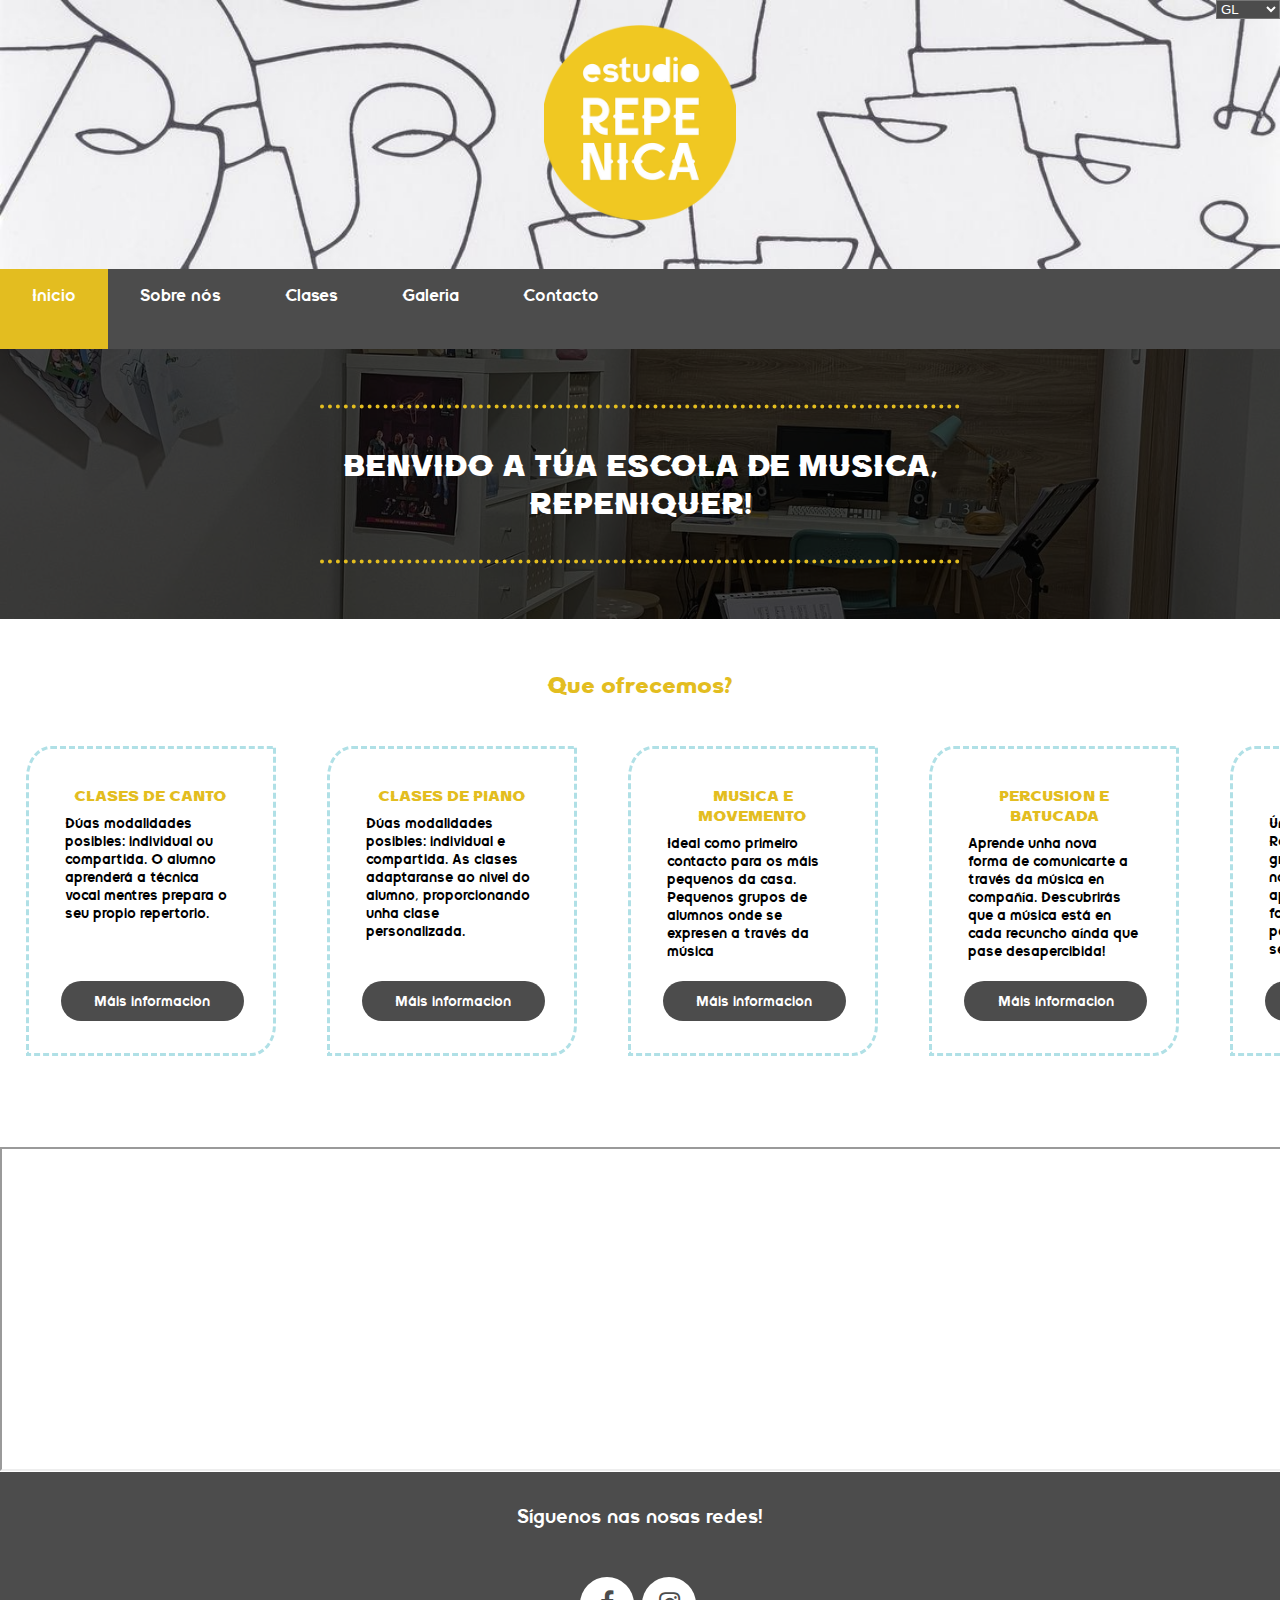
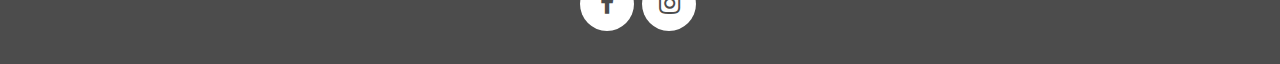
<file: index.html>
<!DOCTYPE html>
<html lang="gl">

<head>
  <meta charset="utf-8">
  <title>Repenica</title>
  <meta name="viewport" content="width=device-width, initial-scale=1.0">
  <link rel="stylesheet" href="css/estilos.css">
  <link rel="shortcut icon" href="css/imagenes/favicon.ico">
  <link rel="stylesheet" href="https://cdnjs.cloudflare.com/ajax/libs/font-awesome/4.7.0/css/font-awesome.min.css">

</head>

<body>
  <script src="css/js/script.js"> </script>
  <select name="idioma" class="idioma" onchange="countryHandler(this.value);" id="country">
    <option value="español">ES</option>
    <option value="gallego" selected>GL</option>
  </select>
  <div class="logo">
    <a href="index.html"><img src="css/imagenes/Repenicalogo.webp" alt="logo repenica"></a>
  </div>
  <div class="topnav" id="myTopnav">
    <a href="index.html" class="active">Inicio</a>
    <a href="nosotros.html">Sobre nós</a>
    <a href="clases.html">Clases</a>
    <a href="galeria.html">Galeria</a>
    <a href="contacto.html">Contacto</a>
    <a href="javascript:void(0);" class="icon" onclick="menuFunction()">
      <span class="bars">☰</span>
    </a>
  </div>

  <main>

    <div class="container">
      <img src="css/imagenes/img7.jpg" alt="imagen repenica.">
      <section>
        <div class="centered">
          <h1 class="tituloini">BENVIDO A TÚA ESCOLA DE MUSICA, REPENIQUER!</h1>
        </div>
      </section>
    </div>

    <div class="explicacion2">
      <h2 class="texth2">Que ofrecemos?</h2>
      <div class="ofrecemos">
        <div class="opcion">
          <h3 class="texth3">CLASES DE CANTO</h3>
          <p class="text">Dúas modalidades posibles: individual ou compartida. O alumno aprenderá a técnica vocal
            mentres prepara o seu propio repertorio.</p>
          <div class="button">
            <a href="clases.html#canto">
              Máis informacion
            </a>
          </div>
        </div>
        <div class="opcion">
          <h3 class="texth3">CLASES DE PIANO</h3>
          <p class="text">Dúas modalidades posibles: individual e compartida. As clases adaptaranse ao nivel do alumno,
            proporcionando unha clase personalizada.</p>
          <div class="button">
            <a href="clases.html#piano">
              Máis informacion
            </a>
          </div>
        </div>
        <div class="opcion">
          <h3 class="texth3">MUSICA E MOVEMENTO</h3>
          <p class="text">Ideal como primeiro contacto para os máis pequenos da casa. Pequenos grupos de alumnos onde se
            expresen a través da música</p>
          <div class="button">
            <a href="clases.html#musicamov">
              Máis informacion
            </a>
          </div>
        </div>
        <div class="opcion">
          <h3 class="texth3">PERCUSION E BATUCADA</h3>
          <p class="text">Aprende unha nova forma de comunicarte a través da música en compañía. Descubrirás que a
            música está en cada recuncho aínda que pase desapercibida!</p>
          <div class="button">
            <a href="clases.html#batucada">
              Máis informacion
            </a>
          </div>
        </div>
        <div class="opcion">
          <h3 class="texth3">CORO</h3>
          <p class="text">Únete ao noso Coro Repenica, aprenderás en gran compañía unha nova forma de cantar
            aproveitando as fortalezas individuais para crear novas sensacións no público.</p>
          <div class="button">
            <a href="clases.html#coro">
              Máis informacion
            </a>
          </div>
        </div>
      </div>
    </div>
    <div class="iframe-div">
      <iframe
        src="https://www.google.com/maps/embed?pb=!1m18!1m12!1m3!1d2949.054878142461!2d-7.865618423353578!3d42.34135333628256!2m3!1f0!2f0!3f0!3m2!1i1024!2i768!4f13.1!3m3!1m2!1s0xd2fff1e01c40e15%3A0x4270e1ac4494f85d!2sEstudio%20Repenica!5e0!3m2!1ses!2ses!4v1682682120164!5m2!1ses!2ses"
        allowfullscreen="" loading="lazy" referrerpolicy="no-referrer-when-downgrade">

      </iframe>
    </div>

  </main>

  <footer>
    <p class="texth2">Síguenos nas nosas redes!</p>
    <div class="rounded-social-buttons">
      <a class="social-button facebook" href="https://www.facebook.com/estudiorepenica" target="_blank"><i
          class="fa fa-facebook"></i></a>
      <a class="social-button instagram" href="https://www.instagram.com/estudiorepenica" target="_blank"><i
          class="fa fa-instagram"></i></a>
    </div>
  </footer>
  <button id="scrollToTopBtn">&#5123;</button>

  <script>
    window.onscroll = function () { scrollFunction() };

    function scrollFunction() {
      if (document.body.scrollTop > 20 || document.documentElement.scrollTop > 20) {
        document.getElementById("scrollToTopBtn").style.display = "block";
      } else {
        document.getElementById("scrollToTopBtn").style.display = "none";
      }
    }

    function scrollToTop() {
      document.body.scrollTop = 0;
      document.documentElement.scrollTop = 0;
    }

    document.getElementById("scrollToTopBtn").addEventListener("click", scrollToTop);
  </script>

</body>

</html>
</file>
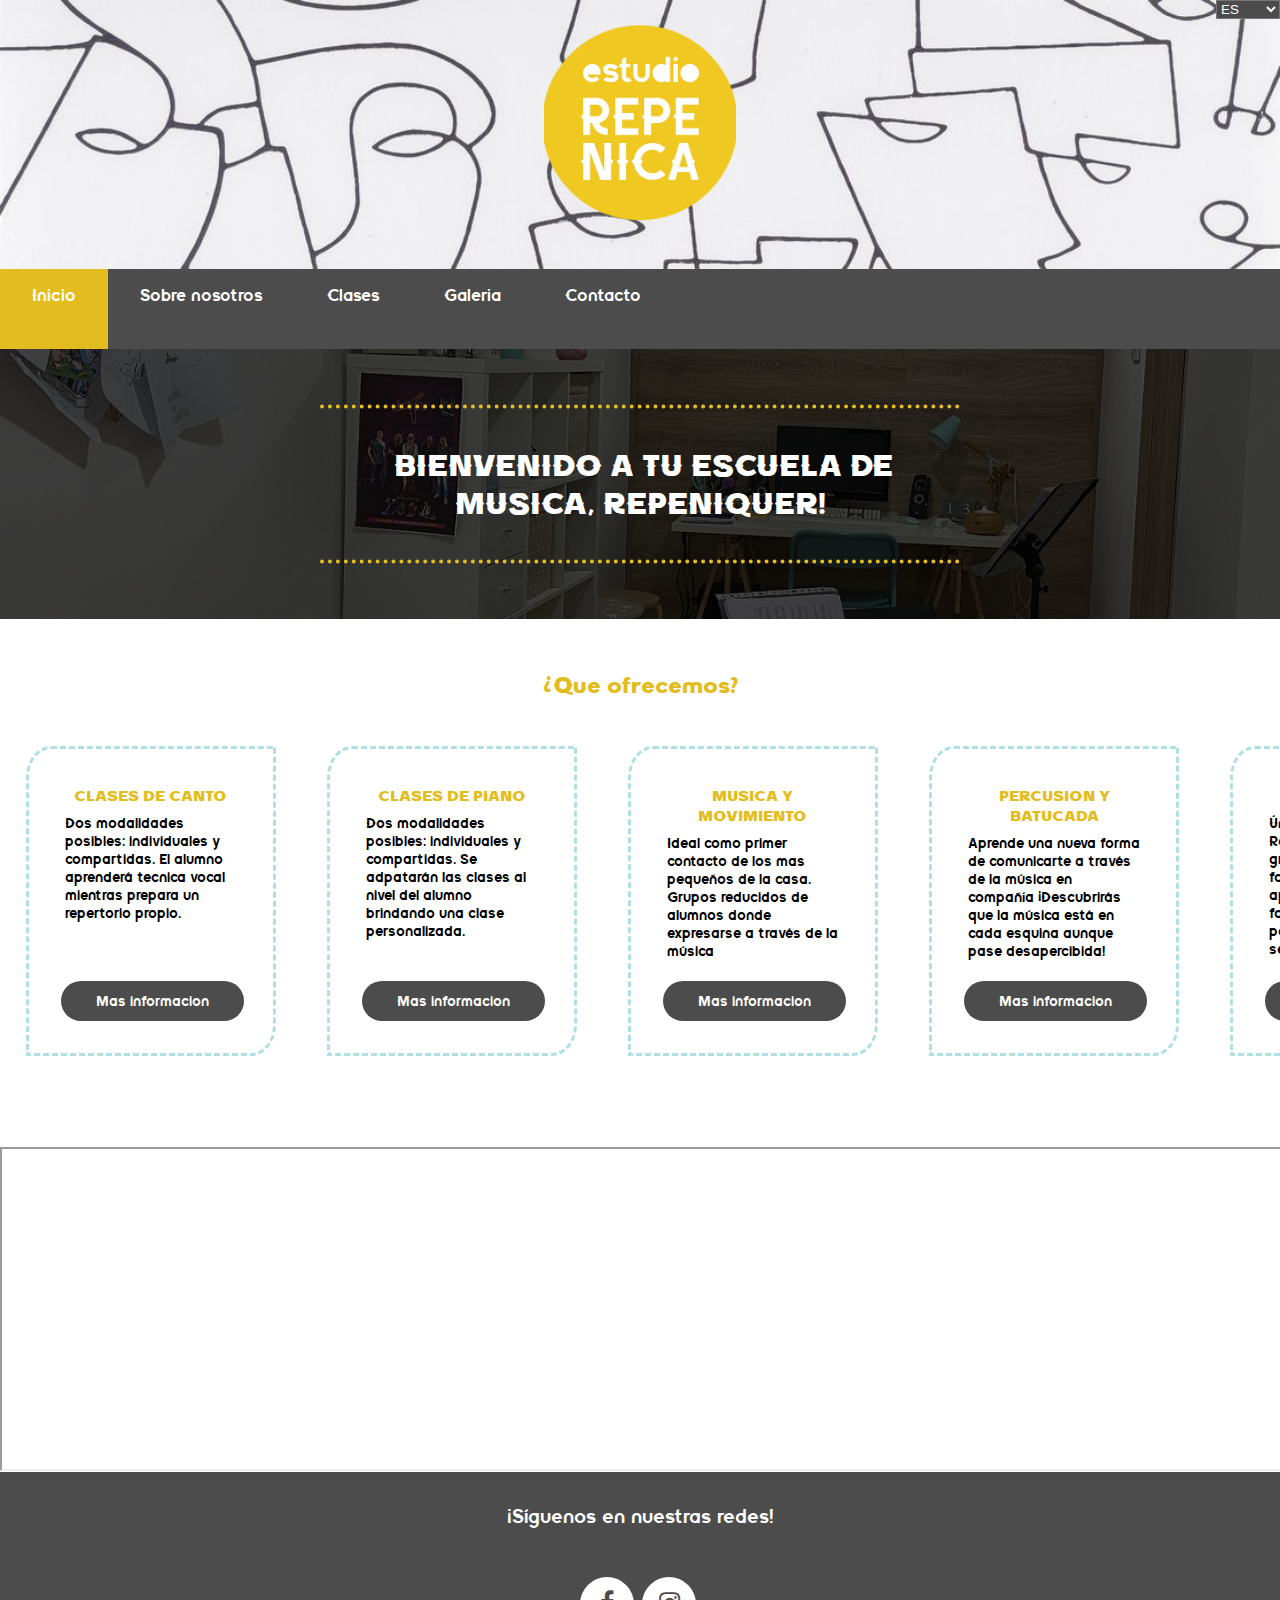
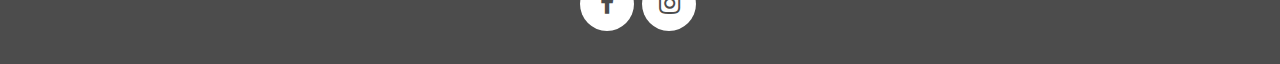
<file: es/index.html>
<!DOCTYPE html>
<html lang="es">

<head>
  <meta charset="utf-8">
  <title>Repenica</title>
  <meta name="viewport" content="width=device-width, initial-scale=1.0">
  <link rel="stylesheet" href="../css/estilos.css">
  <link rel="shortcut icon" href="../css/imagenes/favicon.ico">
  <link rel="stylesheet" href="https://cdnjs.cloudflare.com/ajax/libs/font-awesome/4.7.0/css/font-awesome.min.css">

</head>

<body>
  <script src="../css/js/script.js"> </script>
  <header>
    <select name="idioma" class="idioma" onchange="countryHandler(this.value);" id="country">
      <option value="español" selected>ES</option>
      <option value="gallego">GL</option>
    </select>
    <div class="logo">
      <a href="index.html"><img src="../css/imagenes/Repenicalogo.webp" alt="imagen repenica"></a>
    </div>
    <div class="topnav" id="myTopnav">
      <a href="index.html" class="active">Inicio</a>
      <a href="nosotros.html">Sobre nosotros</a>
      <a href="clases.html">Clases</a>
      <a href="galeria.html">Galeria</a>
      <a href="contacto.html">Contacto</a>
      <a href="javascript:void(0);" class="icon" onclick="menuFunction()">
        <span class="bars">☰</span>
      </a>
    </div>
  </header>


  <main>

    <div class="container">
      <img src="../css/imagenes/img7.jpg" alt="Five developers at work.">
      <section>
        <div class="centered">
          <h1 class="tituloini">¡BIENVENIDO A TU ESCUELA DE MUSICA, REPENIQUER!</h1>
        </div>
      </section>
    </div>

    <div class="explicacion2">
      <h2 class="texth2">¿Que ofrecemos?</h2>
      <div class="ofrecemos">
        <div class="opcion">
          <h3 class="texth3">CLASES DE CANTO</h3>
          <p class="text">Dos modalidades posibles: individuales y compartidas. El alumno aprenderá tecnica vocal
            mientras prepara un repertorio propio.</p>
          <div class="button">
            <a href="clases.html#canto">
              Mas informacion
            </a>
          </div>
        </div>
        <div class="opcion">
          <h3 class="texth3">CLASES DE PIANO</h3>
          <p class="text">Dos modalidades posibles: individuales y compartidas. Se adpatarán las clases al nivel del
            alumno brindando una clase personalizada.</p>
          <div class="button">
            <a href="clases.html#piano">
              Mas informacion

            </a>
          </div>
        </div>
        <div class="opcion">
          <h3 class="texth3">MUSICA Y MOVIMIENTO</h3>
          <p class="text">Ideal como primer contacto de los mas pequeños de la casa. Grupos reducidos de alumnos donde
            expresarse a través de la música</p>
          <div class="button">
            <a href="clases.html#musicamov">
              Mas informacion

            </a>
          </div>
        </div>
        <div class="opcion">
          <h3 class="texth3">PERCUSION Y BATUCADA</h3>
          <p class="text">Aprende una nueva forma de comunicarte a través de la música en compañía ¡Descubrirás que la
            música está en cada esquina aunque pase desapercibida!</p>
          <div class="button">
            <a href="clases.html#batucada">
              Mas informacion

            </a>
          </div>
        </div>
        <div class="opcion">
          <h3 class="texth3">CORO</h3>
          <p class="text">Únete a nuestro Coro Repenica, aprenderás en gran compañia una nueva forma de cantar
            aprovechando las fortalezas individuales para crear nuevas sensaciones en el público</p>
          <div class="button">
            <a href="clases.html#coro">
              Mas informacion

            </a>
          </div>
        </div>
      </div>
    </div>
    <div class="iframe-div">
      <iframe
        src="https://www.google.com/maps/embed?pb=!1m18!1m12!1m3!1d2949.054878142461!2d-7.865618423353578!3d42.34135333628256!2m3!1f0!2f0!3f0!3m2!1i1024!2i768!4f13.1!3m3!1m2!1s0xd2fff1e01c40e15%3A0x4270e1ac4494f85d!2sEstudio%20Repenica!5e0!3m2!1ses!2ses!4v1682682120164!5m2!1ses!2ses"
        allowfullscreen="" loading="lazy" referrerpolicy="no-referrer-when-downgrade">
      </iframe>
    </div>

  </main>

  <footer>
    <p class="texth2">¡Síguenos en nuestras redes!</p>
    <div class="rounded-social-buttons">
      <a class="social-button facebook" href="https://www.facebook.com/estudiorepenica" target="_blank"><i
          class="fa fa-facebook"></i></a>
      <a class="social-button instagram" href="https://www.instagram.com/estudiorepenica" target="_blank"><i
          class="fa fa-instagram"></i></a>
    </div>
  </footer>
  <button id="scrollToTopBtn">&#5123;</button>

  <script>
    window.onscroll = function () { scrollFunction() };

    function scrollFunction() {
      if (document.body.scrollTop > 20 || document.documentElement.scrollTop > 20) {
        document.getElementById("scrollToTopBtn").style.display = "block";
      } else {
        document.getElementById("scrollToTopBtn").style.display = "none";
      }
    }

    function scrollToTop() {
      document.body.scrollTop = 0;
      document.documentElement.scrollTop = 0;
    }

    document.getElementById("scrollToTopBtn").addEventListener("click", scrollToTop);
  </script>

</body>

</html>
</file>
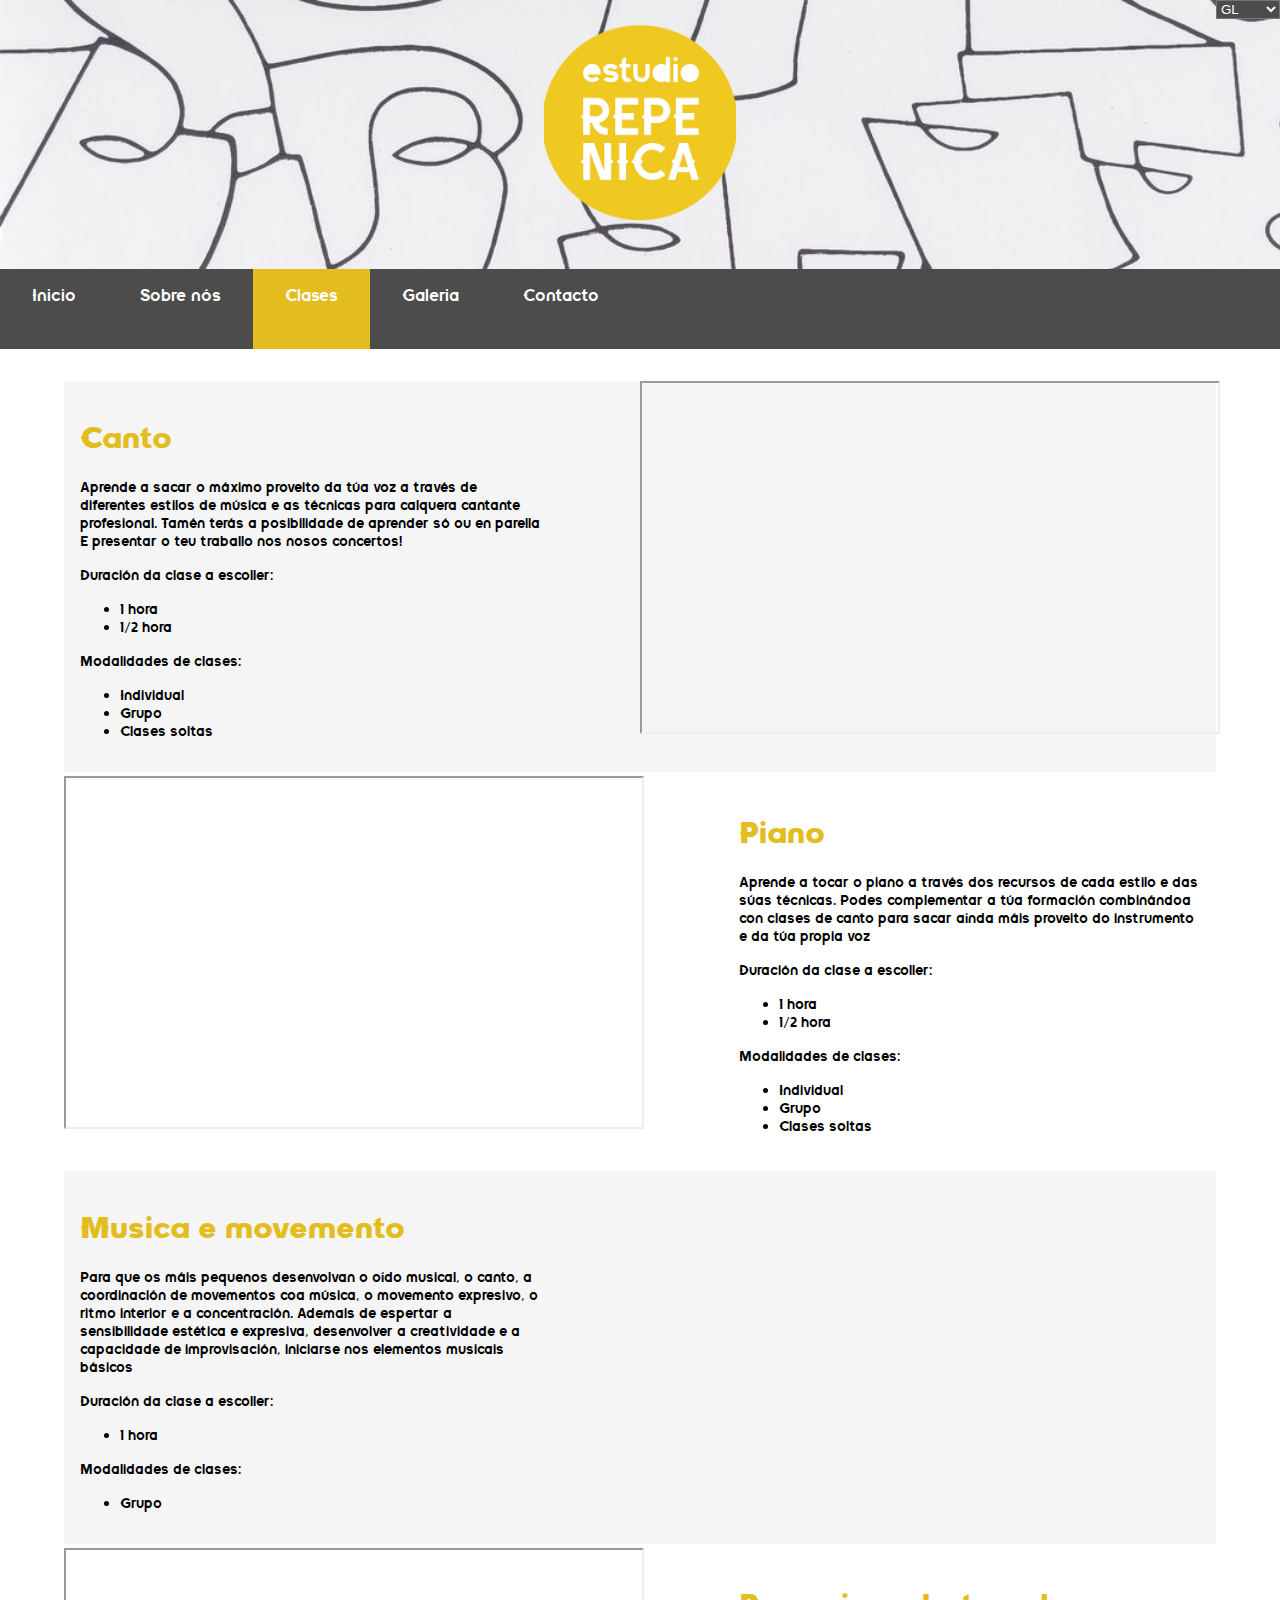
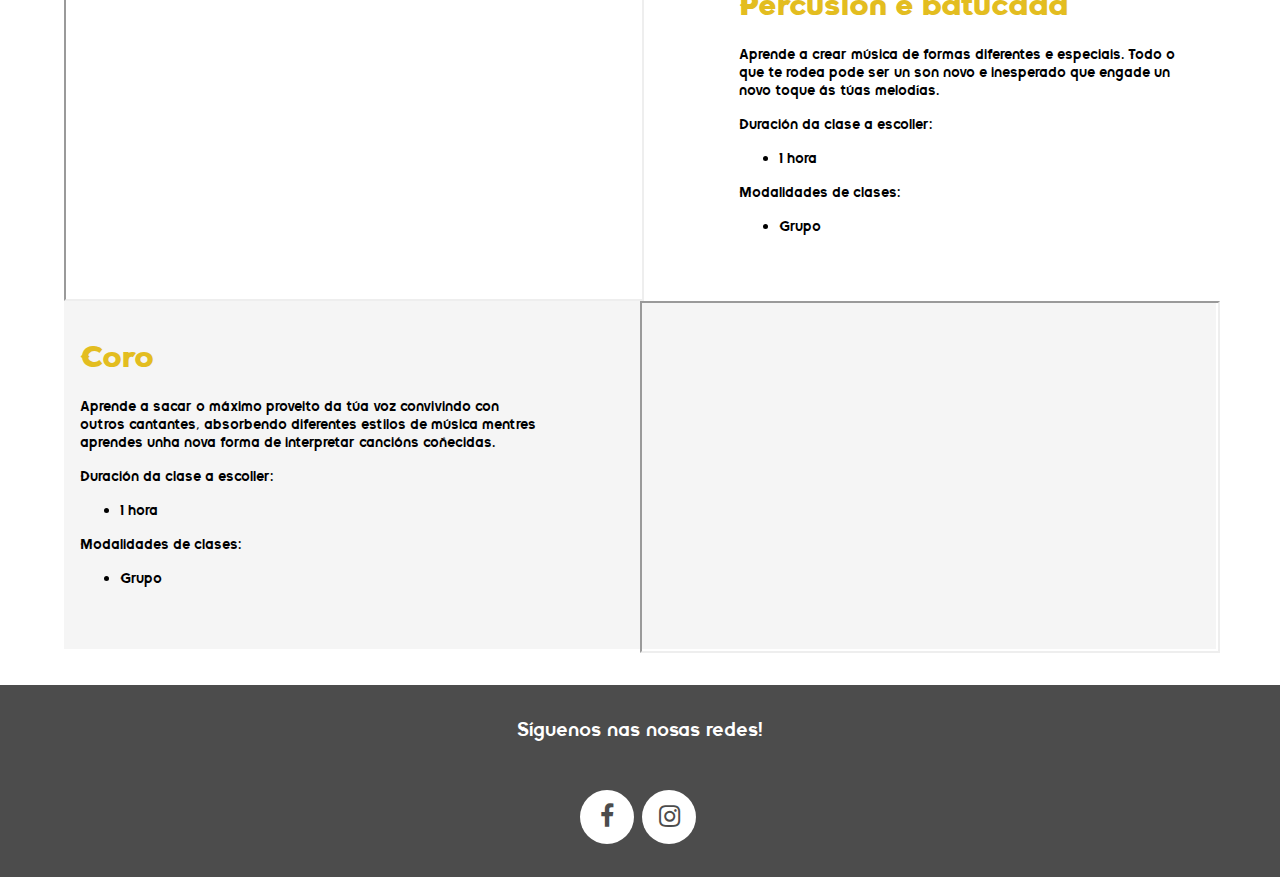
<file: clases.html>
<!DOCTYPE html>
<html lang="gl">

<head>
   <meta charset="utf-8">
   <title>Repenica</title>
   <meta name="viewport" content="width=device-width, initial-scale=1.0">
   <link rel="stylesheet" href="css/estilos.css">
   <link rel="shortcut icon" href="css/imagenes/favicon.ico">
   <link rel="stylesheet" href="https://cdnjs.cloudflare.com/ajax/libs/font-awesome/4.7.0/css/font-awesome.min.css">

</head>

<body>
   <script src="css/js/script.js"> </script>

   <header>
      <select name="idioma" class="idioma" onchange="countryHandler(this.value);" id="country">
         <option value="español">ES</option>
         <option value="gallego" selected>GL</option>
      </select>
      <div class="logo">
         <a href="index.html"><img src="css/imagenes/Repenicalogo.webp" alt="logo repenica"></a>
      </div>
      <div class="topnav" id="myTopnav">
         <a href="index.html">Inicio</a>
         <a href="nosotros.html">Sobre nós</a>
         <a href="clases.html" class="active">Clases</a>
         <a href="galeria.html">Galeria</a>
         <a href="contacto.html">Contacto</a>
         <a href="javascript:void(0);" class="icon" onclick="menuFunction()">
            <span class="bars">☰</span>
         </a>
      </div>
   </header>

   <main class="main_2">
      <div class="clases">
         <div class="clase" id="canto">
            <div class="textc">
               <h1>Canto</h1>
               <p>Aprende a sacar o máximo proveito da túa voz a través de diferentes estilos de música e as técnicas
                  para calquera cantante profesional. Tamén terás a posibilidade de aprender só ou en parella E
                  presentar o teu traballo nos nosos concertos!</p>
               <p>Duración da clase a escoller:</p>
               <ul>
                  <li>1 hora</li>
                  <li>1/2 hora</li>
               </ul>
               <p>Modalidades de clases:</p>
               <ul>
                  <li>Individual</li>
                  <li>Grupo</li>
                  <li>Clases soltas</li>
               </ul>
            </div>
            <div class="videowrapper2">
               <iframe
                  src="https://www.facebook.com/plugins/video.php?height=316&href=https%3A%2F%2Fwww.facebook.com%2Festudiorepenica%2Fvideos%2F3803921749625796%2F&show_text=false&width=560&t=0"
                  class="video"
                  allow="autoplay; clipboard-write; encrypted-media; picture-in-picture; web-share"></iframe>
            </div>
         </div>
         <div class="claseb" id="piano">
            <div class="textc2">
               <h1>Piano</h1>
               <p>Aprende a tocar o piano a través dos recursos de cada estilo e das súas técnicas. Podes complementar a
                  túa formación combinándoa con clases de canto para sacar aínda máis proveito do instrumento e da túa
                  propia voz</p>
               <p>Duración da clase a escoller:</p>
               <ul>
                  <li>1 hora</li>
                  <li>1/2 hora</li>
               </ul>
               <p>Modalidades de clases:</p>
               <ul>
                  <li>Individual</li>
                  <li>Grupo</li>
                  <li>Clases soltas</li>
               </ul>
            </div>
            <div class="videowrapper">
               <iframe class="video" src="https://www.youtube.com/embed/n4SWQEQzRDE" title="YouTube video player"
                  allow="accelerometer; autoplay; clipboard-write; encrypted-media; gyroscope; picture-in-picture; web-share"></iframe>
            </div>
         </div>
         <div class="clase" id="musicamov">
            <div class="textc">
               <h1>Musica e movemento</h1>
               <p>Para que os máis pequenos desenvolvan o oído musical, o canto, a coordinación de movementos coa
                  música, o movemento expresivo, o ritmo interior e a concentración. Ademais de espertar a sensibilidade
                  estética e expresiva, desenvolver a creatividade e a capacidade de improvisación, iniciarse nos
                  elementos musicais básicos</p>
               <p>Duración da clase a escoller:</p>
               <ul>
                  <li>1 hora</li>
               </ul>
               <p>Modalidades de clases:</p>
               <ul>
                  <li>Grupo</li>
               </ul>
            </div>
         </div>
         <div class="claseb" id="batucada">
            <div class="textc2">
               <h1>Percusion e batucada</h1>
               <p>Aprende a crear música de formas diferentes e especiais. Todo o que te rodea pode ser un son novo e
                  inesperado que engade un novo toque ás túas melodías.</p>
               <p>Duración da clase a escoller:</p>
               <ul>
                  <li>1 hora</li>
               </ul>
               <p>Modalidades de clases:</p>
               <ul>
                  <li>Grupo</li>
               </ul>
            </div>
            <div class="videowrapper">

               <iframe class="video"
                  src="https://www.facebook.com/plugins/video.php?height=314&href=https%3A%2F%2Fwww.facebook.com%2Festudiorepenica%2Fvideos%2F253374660349102%2F&show_text=false&width=560&t=0"
                  allow="autoplay; clipboard-write; encrypted-media; picture-in-picture; web-share"></iframe>
            </div>
         </div>
         <div class="clase" id="coro">
            <div class="textc">
               <h1>Coro</h1>
               <p>Aprende a sacar o máximo proveito da túa voz convivindo con outros cantantes, absorbendo diferentes
                  estilos de música mentres aprendes unha nova forma de interpretar cancións coñecidas.</p>
               <p>Duración da clase a escoller:</p>
               <ul>
                  <li>1 hora</li>
               </ul>
               <p>Modalidades de clases:</p>
               <ul>
                  <li>Grupo</li>
               </ul>
            </div>
            <div class="videowrapper2">

               <iframe class="video"
                  src="https://www.facebook.com/plugins/video.php?height=315&href=https%3A%2F%2Fwww.facebook.com%2Festudiorepenica%2Fvideos%2F804021307483252%2F&show_text=false&width=560&t=0"
                  allow="autoplay; clipboard-write; encrypted-media; picture-in-picture; web-share"></iframe>
            </div>
         </div>

      </div>
   </main>

   <footer>
      <p class="texth2">Síguenos nas nosas redes!</p>
      <div class="rounded-social-buttons">
         <a class="social-button facebook" href="https://www.facebook.com/estudiorepenica" target="_blank"><i
               class="fa fa-facebook"></i></a>
         <a class="social-button instagram" href="https://www.instagram.com/estudiorepenica" target="_blank"><i
               class="fa fa-instagram"></i></a>
      </div>
   </footer>
   <button id="scrollToTopBtn">&#5123;</button>

   <script>
      window.onscroll = function () { scrollFunction() };

      function scrollFunction() {
         if (document.body.scrollTop > 20 || document.documentElement.scrollTop > 20) {
            document.getElementById("scrollToTopBtn").style.display = "block";
         } else {
            document.getElementById("scrollToTopBtn").style.display = "none";
         }
      }

      function scrollToTop() {
         document.body.scrollTop = 0;
         document.documentElement.scrollTop = 0;
      }

      document.getElementById("scrollToTopBtn").addEventListener("click", scrollToTop);
   </script>

</body>

</html>
</file>
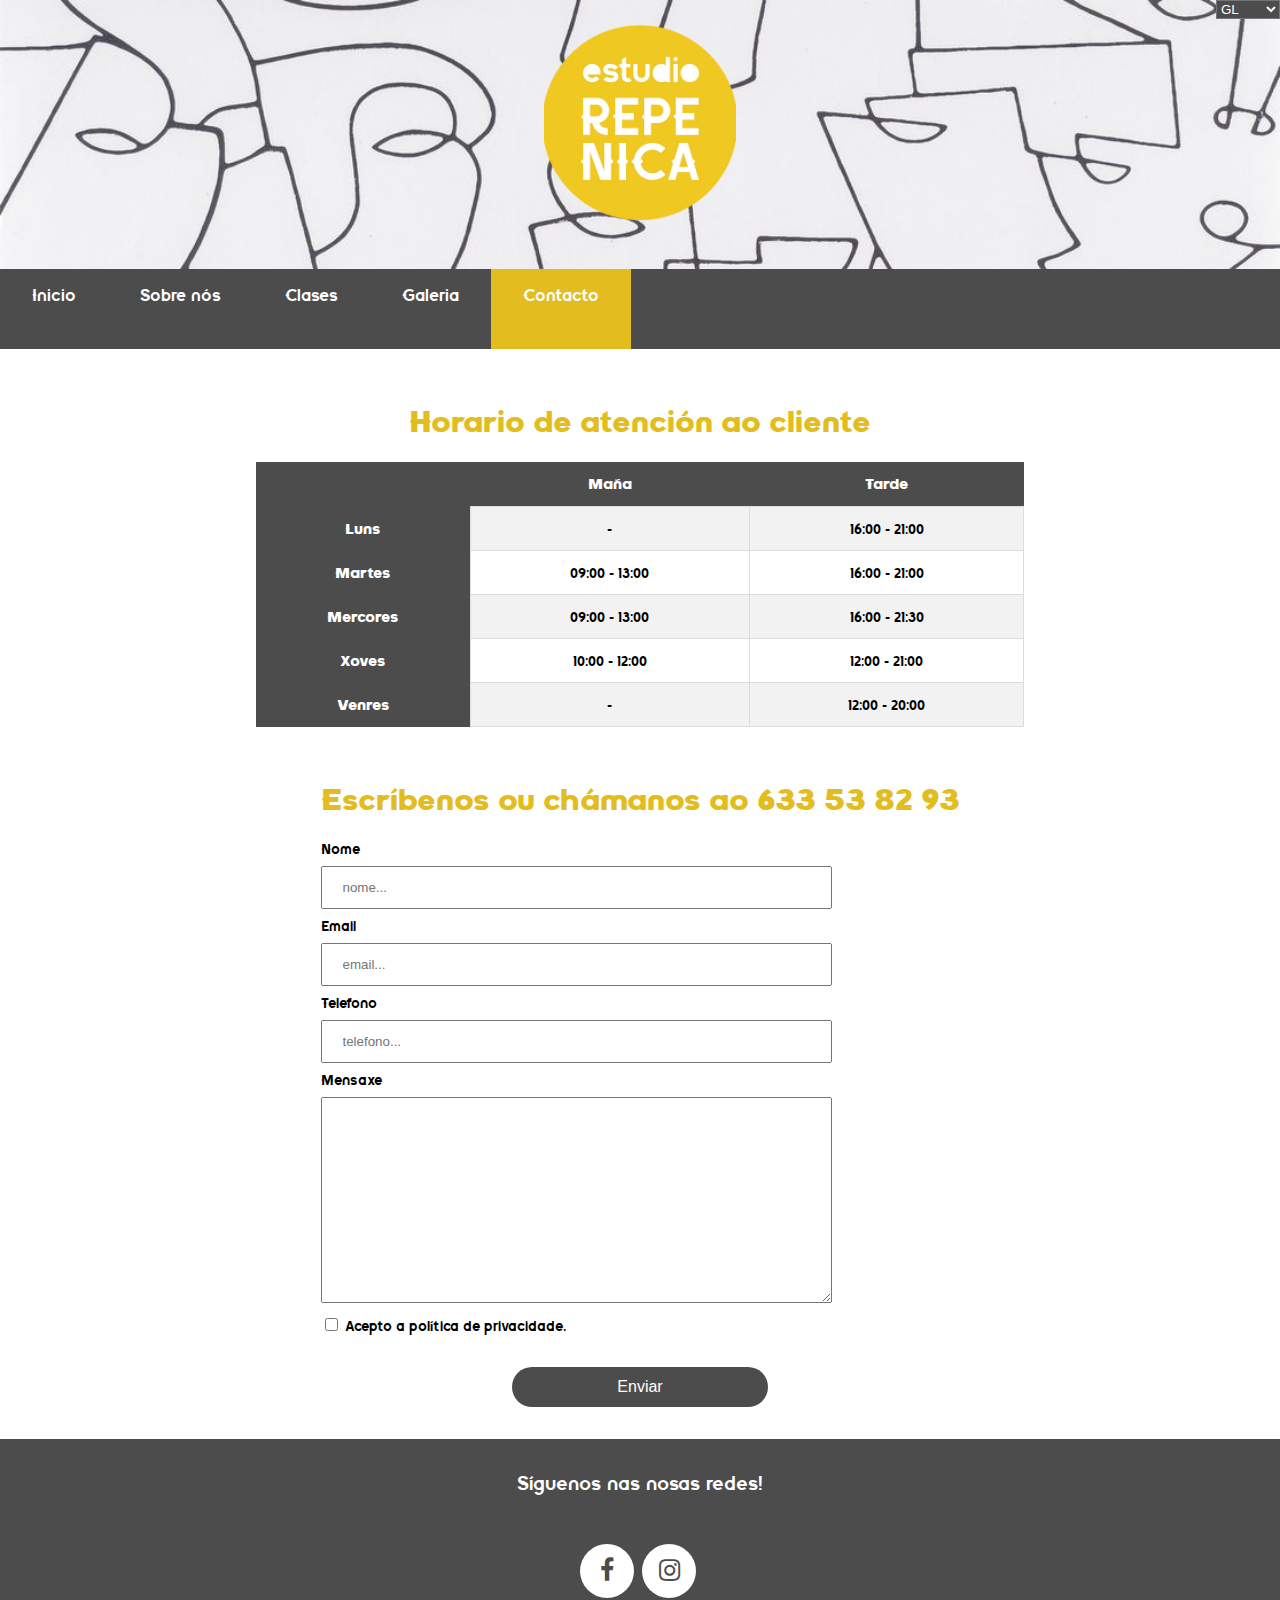
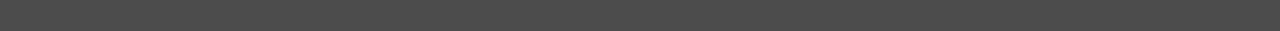
<file: contacto.html>
<!DOCTYPE html>
<html lang="gl">

<head>
  <meta charset="utf-8">
  <title>Repenica</title>
  <meta name="viewport" content="width=device-width, initial-scale=1.0">
  <link rel="stylesheet" href="css/estilos.css">
  <link rel="shortcut icon" href="css/imagenes/favicon.ico">
  <link rel="stylesheet" href="https://cdnjs.cloudflare.com/ajax/libs/font-awesome/4.7.0/css/font-awesome.min.css">

</head>

<body>
  <script src="css/js/script.js"> </script>
  <header>
    <select name="idioma" class="idioma" onchange="countryHandler(this.value);" id="country">
      <option value="español">ES</option>
      <option value="gallego" selected>GL</option>
    </select>
    <div class="logo">
      <a href="index.html"><img src="css/imagenes/Repenicalogo.webp" alt="logo repenica"></a>
    </div>
    <div class="topnav" id="myTopnav">
      <a href="index.html">Inicio</a>
      <a href="nosotros.html">Sobre nós</a>
      <a href="clases.html">Clases</a>
      <a href="galeria.html">Galeria</a>
      <a href="contacto.html" class="active">Contacto</a>
      <a href="javascript:void(0);" class="icon" onclick="menuFunction()">
        <span class="bars">☰</span>
      </a>
    </div>
  </header>

  <main>
    <div class="align">
      <h1 class="texth2">Horario de atención ao cliente</h1>
      <table id="horario">

        <tr>

          <th></th>

          <th>Maña</th>

          <th>Tarde</th>

        </tr>

        <tr>

          <th>Luns</th>

          <td>-</td>

          <td>16:00 - 21:00</td>

        </tr>

        <tr>

          <th>Martes</th>

          <td>09:00 - 13:00</td>

          <td>16:00 - 21:00</td>

        </tr>

        <tr>

          <th>Mercores</th>

          <td>09:00 - 13:00</td>

          <td>16:00 - 21:30</td>

        </tr>

        <tr>

          <th>Xoves</th>

          <td>10:00 - 12:00</td>

          <td>12:00 - 21:00</td>

        </tr>

        <tr>

          <th>Venres</th>

          <td>-</td>

          <td>12:00 - 20:00</td>

        </tr>
      </table>
    </div>

    <form action="https://formspree.io/f/mbjebrlr" method="POST">
      <h1>Escríbenos ou chámanos ao 633 53 82 93</h1>
      <div class="form-group">
        <label for="nombre">Nome</label>
        <input type="text" class="form-control" name='nombre' id="nombre" placeholder="nome..." required>
      </div>
      <div class="form-group">
        <label for="email">Email</label>
        <input type="email" class="form-control" name='email' id="email" placeholder="email..." required>
      </div>
      <div class="form-group">
        <label for="telefono">Telefono</label>
        <input type="text" class="form-control" name='telefono' id="telefono" placeholder="telefono..." required>
      </div>
      <div class="form-group">
        <label for="mensaje">Mensaxe</label>
        <textarea class="form-mensaje" name='mensaje' id="mensaje" rows="12" cols="10" required></textarea>
      </div>
      <div class="form-group">
        <input type="checkbox" required> Acepto a política de privacidade.
      </div>
      <button class="btn-primary" type="submit">Enviar</button>
    </form>

  </main>
  <footer>
    <p class="texth2">Síguenos nas nosas redes!</p>
    <div class="rounded-social-buttons">
      <a class="social-button facebook" href="https://www.facebook.com/estudiorepenica" target="_blank"><i
          class="fa fa-facebook"></i></a>
      <a class="social-button instagram" href="https://www.instagram.com/estudiorepenica" target="_blank"><i
          class="fa fa-instagram"></i></a>
    </div>
  </footer>
  <button id="scrollToTopBtn">&#5123;</button>

  <script>
    window.onscroll = function () { scrollFunction() };

    function scrollFunction() {
      if (document.body.scrollTop > 20 || document.documentElement.scrollTop > 20) {
        document.getElementById("scrollToTopBtn").style.display = "block";
      } else {
        document.getElementById("scrollToTopBtn").style.display = "none";
      }
    }

    function scrollToTop() {
      document.body.scrollTop = 0;
      document.documentElement.scrollTop = 0;
    }

    document.getElementById("scrollToTopBtn").addEventListener("click", scrollToTop);
  </script>

</body>

</html>
</file>
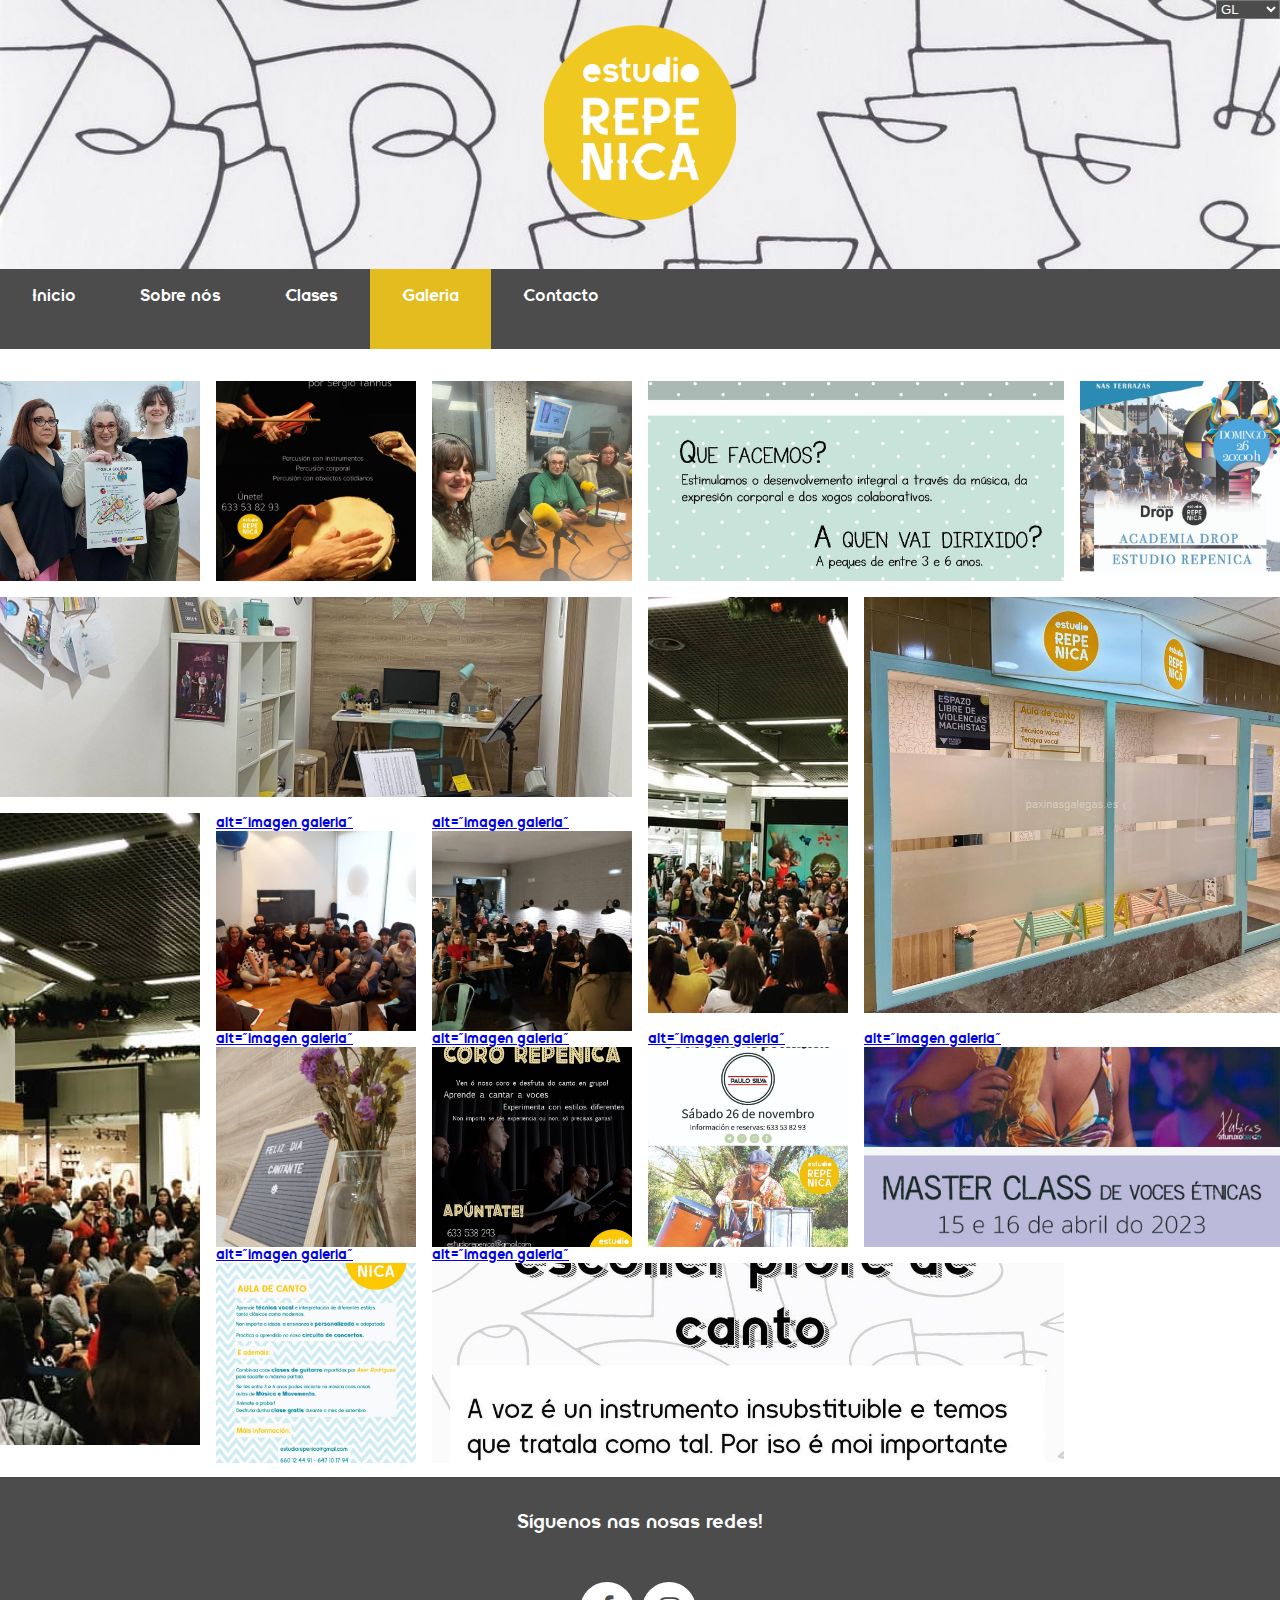
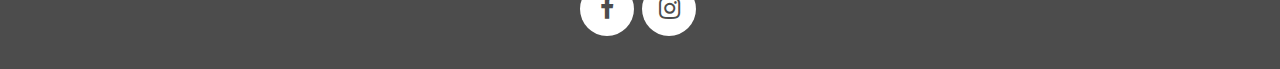
<file: galeria.html>
<!DOCTYPE html>
<html lang="gl">

<head>
    <meta charset="utf-8">
    <title>Repenica</title>
    <meta name="viewport" content="width=device-width, initial-scale=1.0">
    <link rel="stylesheet" href="css/estilos.css">
    <link rel="shortcut icon" href="css/imagenes/favicon.ico">
    <link rel="stylesheet" href="https://cdnjs.cloudflare.com/ajax/libs/font-awesome/4.7.0/css/font-awesome.min.css">

</head>

<body>
    <script src="css/js/script.js"> </script>
    <header>
        <select name="idioma" class="idioma" onchange="countryHandler(this.value);" id="country">
            <option value="español">ES</option>
            <option value="gallego" selected>GL</option>
        </select>
        <div class="logo">
            <a href="index.html"><img src="css/imagenes/Repenicalogo.webp" alt="logo repenica"></a>
        </div>
        <div class="topnav" id="myTopnav">
            <a href="index.html">Inicio</a>
            <a href="nosotros.html">Sobre nós</a>
            <a href="clases.html">Clases</a>
            <a href="galeria.html" class="active">Galeria</a>
            <a href="contacto.html">Contacto</a>
            <a href="javascript:void(0);" class="icon" onclick="menuFunction()">
                <span class="bars">☰</span>
            </a>
        </div>
    </header>

    <main>

        <div class="fullimg" id="fullimgbox">
            <img src="css/imagenes/img2.jpg" id="fullimagen" alt="imagen galeria">
            <span onclick="closeImg()">X</span>
        </div>
        <div class="grid-gallery">
            <a class="grid-gallery__item" href="#">
                <img class="grid-gallery__image" src="css/imagenes/img2.jpg" onclick="openFullImg(this.src)"
                    alt="imagen galeria">
            </a>
            <a class="grid-gallery__item" href="#">
                <img class="grid-gallery__image" src="css/imagenes/img3.jpg" onclick="openFullImg(this.src)"
                    alt="imagen galeria">
            </a>
            <a class="grid-gallery__item" href="#">
                <img class="grid-gallery__image" src="css/imagenes/img4.jpg" onclick="openFullImg(this.src)"
                    alt="imagen galeria">
            </a>
            <a class="grid-gallery__item" href="#">
                <img class="grid-gallery__image" src="css/imagenes/img5.jpg" onclick="openFullImg(this.src)"
                    alt="imagen galeria">
            </a>
            <a class="grid-gallery__item" href="#">
                <img class="grid-gallery__image" src="css/imagenes/img6.jpg" onclick="openFullImg(this.src)"
                    alt="imagen galeria">
            </a>
            <a class="grid-gallery__item" href="#">
                <img class="grid-gallery__image" src="css/imagenes/img7.jpg" onclick="openFullImg(this.src)"
                    alt="imagen galeria">
            </a>
            <a class="grid-gallery__item" href="#">
                <img class="grid-gallery__image" src="css/imagenes/img8.jpg" onclick="openFullImg(this.src)"
                    alt="imagen galeria">
            </a>
            <a class="grid-gallery__item" href="#">
                <img class="grid-gallery__image" src="css/imagenes/estudio-repenica_1.jpg"
                    onclick="openFullImg(this.src)" alt="imagen galeria">
            </a>
            <a class="grid-gallery__item" href="#">
                <img class="grid-gallery__image" src="css/imagenes/img18.jpg" onclick="openFullImg(this.src)"
                    alt="imagen galeria">
            </a>
            <a class="grid-gallery__item" href="#"> alt="imagen galeria"
                <img class="grid-gallery__image" src="css/imagenes/img10.jpg" onclick="openFullImg(this.src)"
                    alt="imagen galeria">
            </a>
            <a class="grid-gallery__item" href="#"> alt="imagen galeria"
                <img class="grid-gallery__image" src="css/imagenes/img11.jpg" onclick="openFullImg(this.src)"
                    alt="imagen galeria">
            </a>
            <a class="grid-gallery__item" href="#"> alt="imagen galeria"
                <img class="grid-gallery__image" src="css/imagenes/img12.jpg" onclick="openFullImg(this.src)"
                    alt="imagen galeria">
            </a>
            <a class="grid-gallery__item" href="#"> alt="imagen galeria"
                <img class="grid-gallery__image" src="css/imagenes/img13.jpg" onclick="openFullImg(this.src)"
                    alt="imagen galeria">
            </a>
            <a class="grid-gallery__item" href="#"> alt="imagen galeria"
                <img class="grid-gallery__image" src="css/imagenes/img14.jpg" onclick="openFullImg(this.src)"
                    alt="imagen galeria">
            </a>
            <a class="grid-gallery__item" href="#"> alt="imagen galeria"
                <img class="grid-gallery__image" src="css/imagenes/img15.jpg" onclick="openFullImg(this.src)"
                    alt="imagen galeria">
            </a>
            <a class="grid-gallery__item" href="#"> alt="imagen galeria"
                <img class="grid-gallery__image" src="css/imagenes/img16.jpg" onclick="openFullImg(this.src)"
                    alt="imagen galeria">
            </a>
            <a class="grid-gallery__item" href="#"> alt="imagen galeria"
                <img class="grid-gallery__image" src="css/imagenes/img17.jpg" onclick="openFullImg(this.src)"
                    alt="imagen galeria">
            </a>
        </div>

    </main>

    <footer>
        <p class="texth2">Síguenos nas nosas redes!</p>
        <div class="rounded-social-buttons">
            <a class="social-button facebook" href="https://www.facebook.com/estudiorepenica" target="_blank"><i
                    class="fa fa-facebook"></i></a>
            <a class="social-button instagram" href="https://www.instagram.com/estudiorepenica" target="_blank"><i
                    class="fa fa-instagram"></i></a>
        </div>
    </footer>
    <button id="scrollToTopBtn">&#5123;</button>

    <script>
        window.onscroll = function () { scrollFunction() };

        function scrollFunction() {
            if (document.body.scrollTop > 20 || document.documentElement.scrollTop > 20) {
                document.getElementById("scrollToTopBtn").style.display = "block";
            } else {
                document.getElementById("scrollToTopBtn").style.display = "none";
            }
        }

        function scrollToTop() {
            document.body.scrollTop = 0;
            document.documentElement.scrollTop = 0;
        }

        document.getElementById("scrollToTopBtn").addEventListener("click", scrollToTop);
    </script>

</body>

</html>
</file>
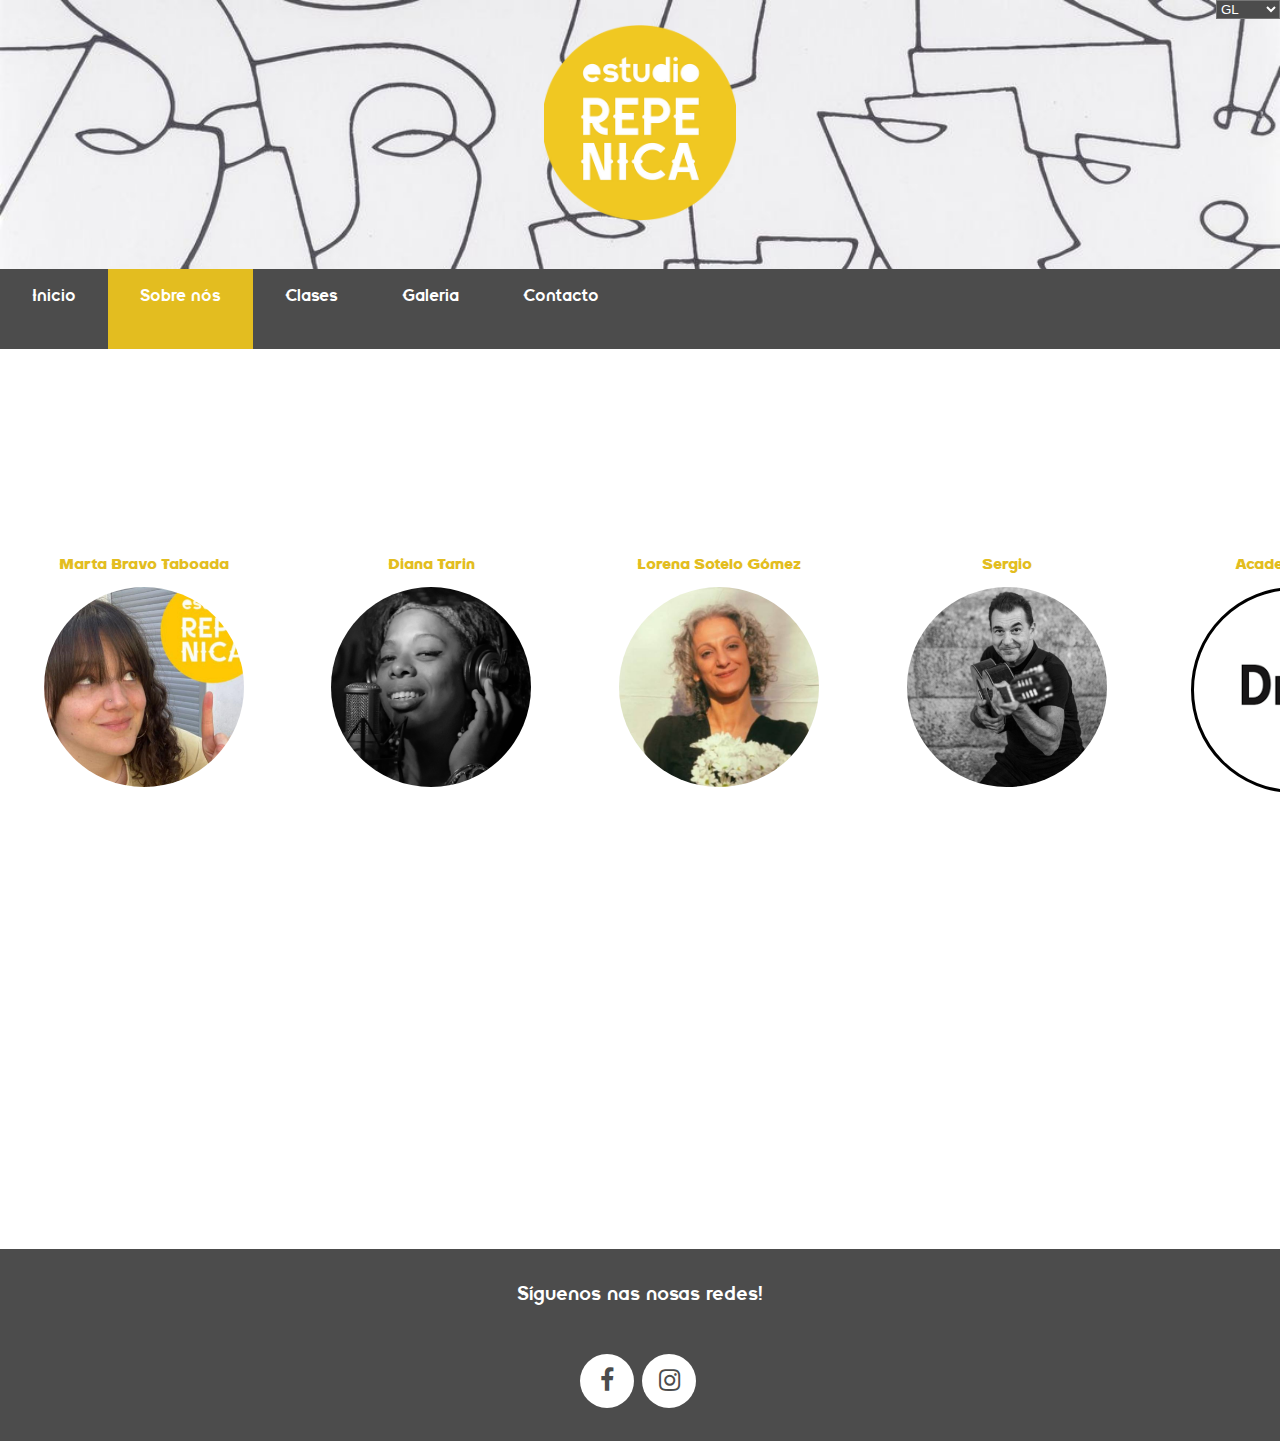
<file: nosotros.html>
<!DOCTYPE html>
<html lang="gl">

<head>
   <meta charset="utf-8">
   <title>Repenica</title>
   <meta name="viewport" content="width=device-width, initial-scale=1.0">
   <link rel="stylesheet" href="css/estilos.css">
   <link rel="shortcut icon" href="css/imagenes/favicon.ico">
   <link rel="stylesheet" href="https://cdnjs.cloudflare.com/ajax/libs/font-awesome/4.7.0/css/font-awesome.min.css">

</head>

<body>
   <script src="css/js/script.js"> </script>
   <header>
      <select name="idioma" class="idioma" onchange="countryHandler(this.value);" id="country">
         <option value="español">ES</option>
         <option value="gallego" selected>GL</option>
      </select>
      <div class="logo">
         <a href="index.html"><img src="css/imagenes/Repenicalogo.webp" alt="logo repenica"></a>
      </div>
      <div class="topnav" id="myTopnav">
         <a href="index.html">Inicio</a>
         <a href="nosotros.html" class="active">Sobre nós</a>
         <a href="clases.html">Clases</a>
         <a href="galeria.html">Galeria</a>
         <a href="contacto.html">Contacto</a>
         <a href="javascript:void(0);" class="icon" onclick="menuFunction()">
            <span class="bars">☰</span>
         </a>
      </div>
   </header>
   <main>
      <div class="fullscreen" id="fullimgbox">
         <span onclick="closeImg()">X</span>
         <h1 id="nombreProfe">Marta</h1>
         <p id="bioProfe"></p>
      </div>
      <div class="fullscreen" id="fullimgbox2">
         <span onclick="closeImg()">X</span>
         <h1 id="nombreProfe2">Marta</h1>
         <p id="bioProfe2"></p>
               <div class="button">
            <a href="clases.html#canto">
              Máis informacion
            </a>
          </div>
      </div>
    <div class="equipo">
               <div class="mequipo" onclick="openFullScreen(profe1.innerText, bio1.innerText)">
                  <h2 class="nombreequipo" id="profe1">Marta Bravo Taboada</h2>
                  <p id="bio1">Marta Bravo é unha cantante carballiñesa que comezou a súa carreira musical dende o punto de vista profesional aos 23 anos cando accedeu ao Grao Profesional de Canto no Conservatorio do Carballiño. O paso do canto clásico ao canto moderno, por unha banda, a través de diversas colaboracións co seu mestre Alfonso Medela, recoñecido pianista de jazz en Galicia, e por outra, co pianista vigués Arturo Rúa. Nos próximos anos colabora en diferentes actuacións con músicos de éxito en Ourense como: MCarballo, Simone Saibene
                     <br>
                     Ademais da súa traxectoria como cantante, tamén é importante a súa faceta como docente. Activa dende 2011, traballando en centros educativos de Ourense, Allariz, Xinzo de Limia, Chantada e Monforte. En 2018 crea a súa propia escola de música "Estudio Repenica" en colaboración coa escola do guitarrista de Montfort Aser Rodríguez, "Academia Drop" onde desenvolven diferentes actividades musicais xunto cunha profesora de luxo como: as cantantes galegas Diana Tarín e Lorena Sotelo. , e os guitarristas Sérgio Tannus e Adrián Cortiñas
                  </p>
                  <a class="nosotros_link" href="#">
                     <div class="marta"> </div>
                  </a>
               </div>
               <div class="mequipo" onclick="openFullScreen(profe5.innerText, bio5.innerText)">
                  <h2 id="profe5" class="nombreequipo">Diana Tarin</h2>
                  <p id="bio5">
                     Diana Tarín resume na súa propia persoa a riqueza da cultura musical da súa Cuba natal.

                     Afrocubana, cantante e pianista. Filla e neta de recoñecidos músicos na súa illa, con tan só 17 anos xa formaba parte do plantel de diferentes grupos femininos que viaxaron por distintos países, principalmente por Europa, como vocalista, pianista e percusionista. Chegada a España como membro dun grupo de música tradicional, quedou con nós, licenciouse como pianista en Vigo, ao tempo que colaborou en diferentes gravacións musicais, varias delas internacionais.
                     
                     Exerceu como profesora de canto e piano nos seguintes lugares: Academia Staccato de Cangas do Morrazo, escola de música Mundo Sonoro de Vigo, Escola de Música Moderna CDM Ponteareas... Na actualidade é profesora no Estudio Repenica.
                     
                     Os seus músicos descríbena como creativa e incansable, pódense atopar coa súa banda en actividades benéficas, Auditorios, Festivais de Jazz, Salas de Concertos, importantes actividades sociais e recoñecidos centros nocturnos e de ocio. Artista polifacético, o seu universo musical é longo e traballa ben coa familiaridade da tradición cubana, o jazz, pasando pola bossa nova, o funky, o soul, o bolero e a canción.
		
				  </p>
                  <a class="nosotros_link" href="#">
                     <div class="diana"> </div>
                  </a>
               </div>
                <div class="mequipo" onclick="openFullScreen(profe3.innerText, bio3.innerText)">
                  <h2 class="nombreequipo" id="profe3">Lorena Sotelo Gómez</h2>
                  <p id="bio3">
                     Voz principal no grupo Maskarpone (Ourense) e colaboracións con Héctor Lorenzo (guitarra). A día de hoxe, voz principal do grupo Timparrantela. Na actualidade, é a responsable da Aula Cantarela (Allariz), unha aula artística na que imparte clases de música entre outras disciplinas. Encárgase da aula de canto e música e movemento.
                  </p>
                  <a class="nosotros_link" href="#">
                     <div class="lorena"> </div>
                  </a>
               </div>
                <div class="mequipo" onclick="openFullScreen(profe6.innerText, bio6.innerText)">
                  <h2 class="nombreequipo" id="profe6">Sergio</h2>
                  <p id="bio6">
Sérgio Tannus é un dos artistas máis completos e versátiles do panorama musical galego-brasileiro. Sempre en busca de sonoridades, intercambios e influencias universais, mais moi fiel ós ritmos brasileiros. Desde os inicios coa guitarra ós catorce anos, chegou a converterse nun virtuoso en instrumentos diversos: guitarra eléctrica, española, acústica, baixo eléctrico, cavaquinho, viola caipira,mandolina e percusións, cos que acompañou a multitude de artistas do Brasil como Zelia Duncan, Paulinho Moska, Fernanda Abreu e Gilberto Gil, entre outras.
No 2003 gravou o seu primeiro proxecto en solitario, &quot;Múltiplos camiños&quot;, un traballo instrumental do que fixo tódalas composicións e arranxos, así como a gravación de tódolos instrumentos do disco. Este brillante traballo diu paso a varias xiras por algúns países europeos: Portugal, Francia, Alemaña e España.                  </p>
                  <a class="nosotros_link" href="#">
                     <div class="sergio"> </div>
                  </a>
               </div>
               <div class="mequipo" onclick="openFullScreen2(profe4.innerText, bio4.innerText)">
                  <h2 class="nombreequipo" id="profe4">Academia Drop</h2>
                  <p id="bio4">
                     Colaboramos cos nosos compañeiros de Academia Drop en concertos.Podes combinar as túas clases de canto con clases de guitarra ou outras opcións para completar a túa formación musical!                  </p>
                  <a class="nosotros_link" href="#">
                     <div class="drop"> </div>
                  </a>
               </div>
            </div>
   </main>
   <footer>
      <p class="texth2">Síguenos nas nosas redes!</p>
      <div class="rounded-social-buttons">
         <a class="social-button facebook" href="https://www.facebook.com/estudiorepenica" target="_blank"><i
               class="fa fa-facebook"></i></a>
         <a class="social-button instagram" href="https://www.instagram.com/estudiorepenica" target="_blank"><i
               class="fa fa-instagram"></i></a>
      </div>
   </footer>
       <button id="scrollToTopBtn">&#5123;</button>

    <script>
        window.onscroll = function () { scrollFunction() };

        function scrollFunction() {
            if (document.body.scrollTop > 20 || document.documentElement.scrollTop > 20) {
                document.getElementById("scrollToTopBtn").style.display = "block";
            } else {
                document.getElementById("scrollToTopBtn").style.display = "none";
            }
        }

        function scrollToTop() {
            document.body.scrollTop = 0;
            document.documentElement.scrollTop = 0;
        }

        document.getElementById("scrollToTopBtn").addEventListener("click", scrollToTop);
    </script>

</body>

</html>
</file>
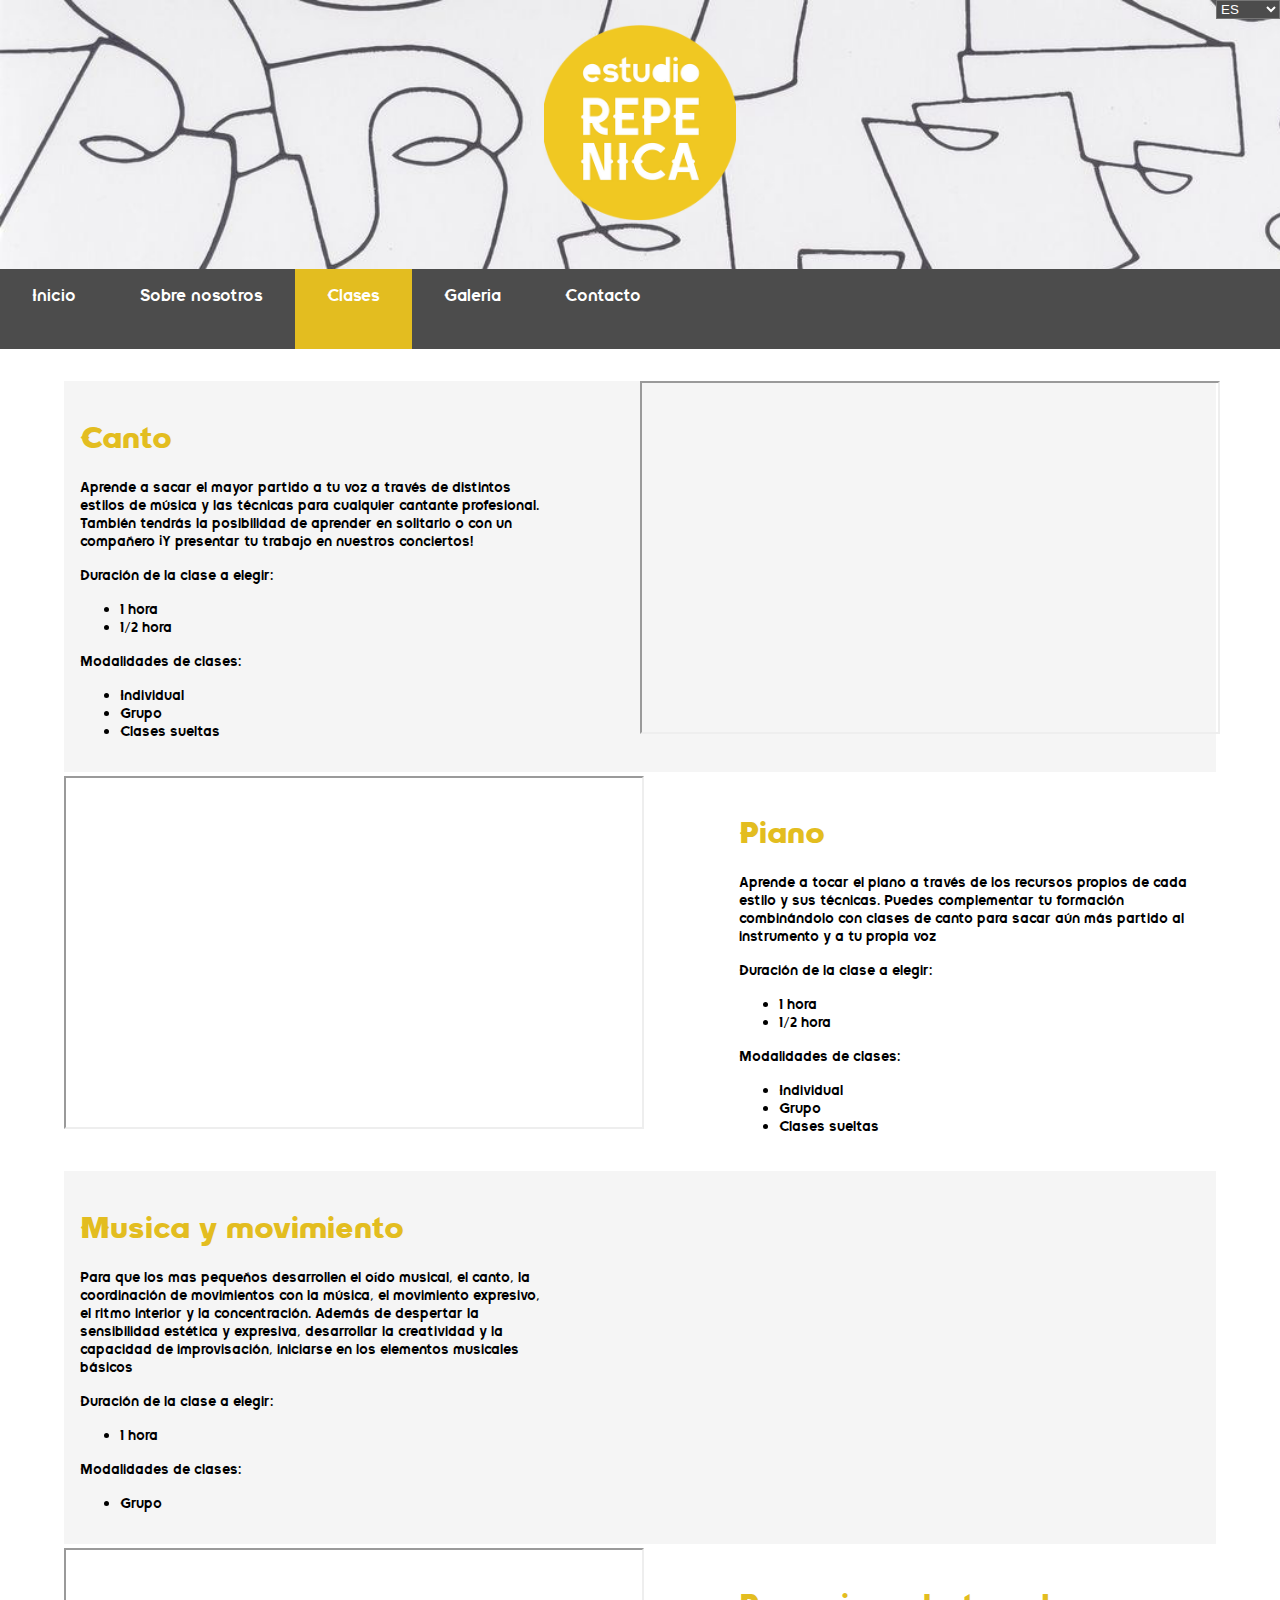
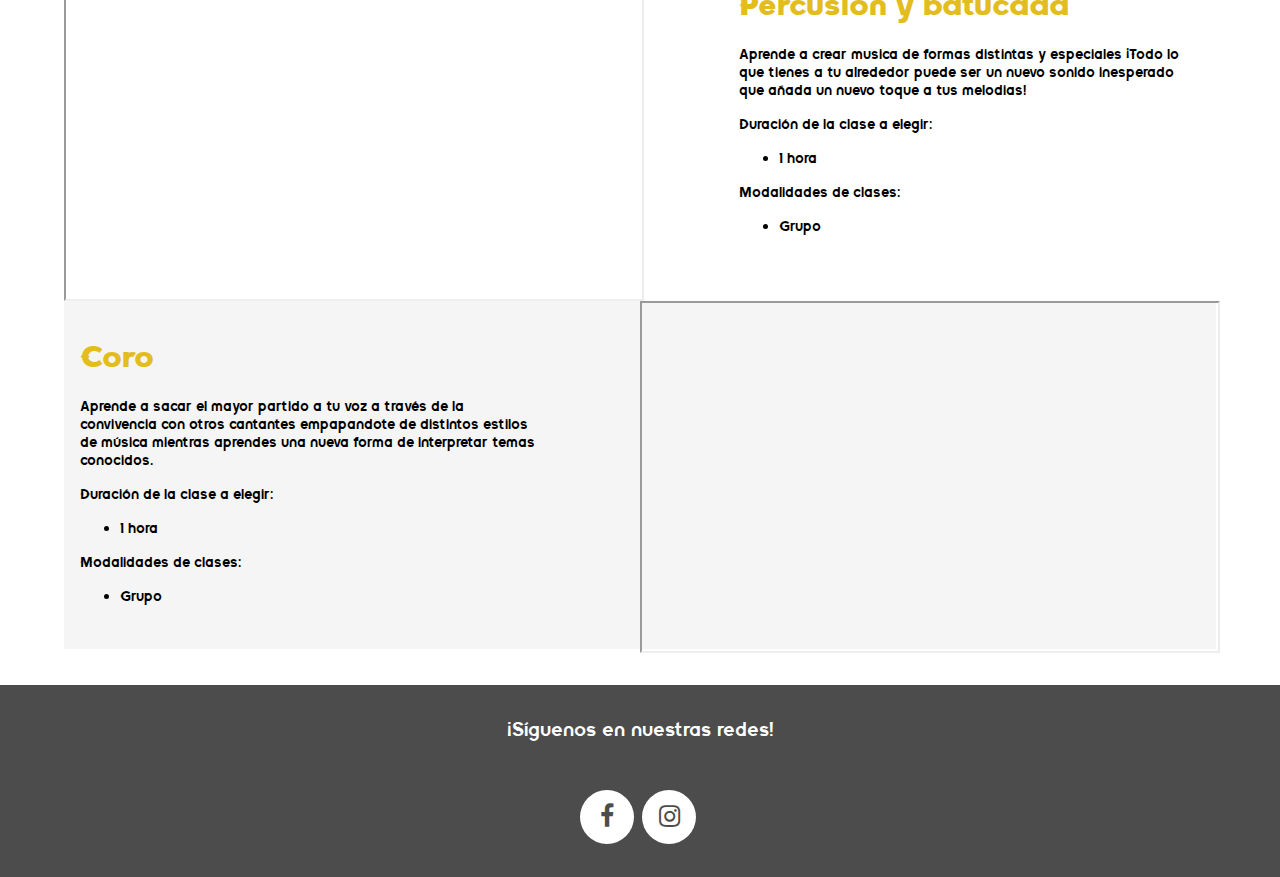
<file: es/clases.html>
<!DOCTYPE html>
<html lang="es">

<head>
   <meta charset="utf-8">
   <title>Repenica</title>
   <meta name="viewport" content="width=device-width, initial-scale=1.0">
   <link rel="stylesheet" href="../css/estilos.css">
   <link rel="shortcut icon" href="../css/imagenes/favicon.ico">
   <link rel="stylesheet" href="https://cdnjs.cloudflare.com/ajax/libs/font-awesome/4.7.0/css/font-awesome.min.css">

</head>

<body>
   <script src="../css/js/script.js"> </script>

   <header>
      <select name="idioma" class="idioma" onchange="countryHandler(this.value);" id="country">
         <option value="español" selected>ES</option>
         <option value="gallego">GL</option>
      </select>
      <div class="logo">
         <a href="index.html"><img src="../css/imagenes/Repenicalogo.webp" alt="logo repenica"></a>
      </div>
      <div class="topnav" id="myTopnav">
         <a href="index.html">Inicio</a>
         <a href="nosotros.html">Sobre nosotros</a>
         <a href="clases.html" class="active">Clases</a>
         <a href="galeria.html">Galeria</a>
         <a href="contacto.html">Contacto</a>
         <a href="javascript:void(0);" class="icon" onclick="menuFunction()">
            <span class="bars">☰</span>
         </a>
      </div>
   </header>

   <main class="main_2">
      <div class="clases">
         <div class="clase" id="canto">
            <div class="textc">
               <h1>Canto</h1>
               <p>Aprende a sacar el mayor partido a tu voz a través de distintos estilos de música y las técnicas para
                  cualquier cantante profesional. También tendrás la posibilidad de aprender en solitario o con un
                  compañero ¡Y presentar tu trabajo en nuestros conciertos!</p>
               <p>Duración de la clase a elegir:</p>
               <ul>
                  <li>1 hora</li>
                  <li>1/2 hora</li>
               </ul>
               <p>Modalidades de clases:</p>
               <ul>
                  <li>Individual</li>
                  <li>Grupo</li>
                  <li>Clases sueltas</li>
               </ul>
            </div>
            <div class="videowrapper2">
               <iframe
                  src="https://www.facebook.com/plugins/video.php?height=316&href=https%3A%2F%2Fwww.facebook.com%2Festudiorepenica%2Fvideos%2F3803921749625796%2F&show_text=false&width=560&t=0"
                  class="video"
                  allow="autoplay; clipboard-write; encrypted-media; picture-in-picture; web-share"></iframe>
            </div>
         </div>
         <div class="claseb" id="piano">
            <div class="textc2">
               <h1>Piano</h1>
               <p>Aprende a tocar el piano a través de los recursos propios de cada estilo y sus técnicas. Puedes
                  complementar tu formación combinándolo con clases de canto para sacar aún más partido al instrumento y
                  a tu propia voz</p>
               <p>Duración de la clase a elegir:</p>
               <ul>
                  <li>1 hora</li>
                  <li>1/2 hora</li>
               </ul>
               <p>Modalidades de clases:</p>
               <ul>
                  <li>Individual</li>
                  <li>Grupo</li>
                  <li>Clases sueltas</li>
               </ul>
            </div>
            <div class="videowrapper">
               <iframe class="video" src="https://www.youtube.com/embed/n4SWQEQzRDE" title="YouTube video player"
                  allow="accelerometer; autoplay; clipboard-write; encrypted-media; gyroscope; picture-in-picture; web-share"></iframe>
            </div>
         </div>
         <div class="clase" id="musicamov">
            <div class="textc">
               <h1>Musica y movimiento</h1>
               <p>Para que los mas pequeños desarrollen el oído musical, el canto, la coordinación de movimientos con la
                  música, el movimiento expresivo, el ritmo interior y la concentración. Además de despertar la
                  sensibilidad estética y expresiva, desarrollar la creatividad y la capacidad de improvisación,
                  iniciarse en los elementos musicales básicos</p>
               <p>Duración de la clase a elegir:</p>
               <ul>
                  <li>1 hora</li>
               </ul>
               <p>Modalidades de clases:</p>
               <ul>
                  <li>Grupo</li>
               </ul>
            </div>
         </div>
         <div class="claseb" id="batucada">
            <div class="textc2">
               <h1>Percusion y batucada</h1>
               <p>Aprende a crear musica de formas distintas y especiales ¡Todo lo que tienes a tu alrededor puede ser
                  un nuevo sonido inesperado que añada un nuevo toque a tus melodias!</p>
               <p>Duración de la clase a elegir:</p>
               <ul>
                  <li>1 hora</li>
               </ul>
               <p>Modalidades de clases:</p>
               <ul>
                  <li>Grupo</li>
               </ul>
            </div>
            <div class="videowrapper">

               <iframe class="video"
                  src="https://www.facebook.com/plugins/video.php?height=314&href=https%3A%2F%2Fwww.facebook.com%2Festudiorepenica%2Fvideos%2F253374660349102%2F&show_text=false&width=560&t=0"
                  allow="autoplay; clipboard-write; encrypted-media; picture-in-picture; web-share"></iframe>
            </div>
         </div>
         <div class="clase" id="coro">
            <div class="textc">
               <h1>Coro</h1>
               <p>Aprende a sacar el mayor partido a tu voz a través de la convivencia con otros cantantes empapandote
                  de distintos estilos de música mientras aprendes una nueva forma de interpretar temas conocidos.</p>
               <p>Duración de la clase a elegir:</p>
               <ul>
                  <li>1 hora</li>
               </ul>
               <p>Modalidades de clases:</p>
               <ul>
                  <li>Grupo</li>
               </ul>
            </div>
            <div class="videowrapper2">

               <iframe class="video"
                  src="https://www.facebook.com/plugins/video.php?height=315&href=https%3A%2F%2Fwww.facebook.com%2Festudiorepenica%2Fvideos%2F804021307483252%2F&show_text=false&width=560&t=0"
                  allow="autoplay; clipboard-write; encrypted-media; picture-in-picture; web-share"></iframe>
            </div>
         </div>

      </div>
   </main>

   <footer>
      <p class="texth2">¡Síguenos en nuestras redes!</p>
      <div class="rounded-social-buttons">
         <a class="social-button facebook" href="https://www.facebook.com/estudiorepenica" target="_blank"><i
               class="fa fa-facebook"></i></a>
         <a class="social-button instagram" href="https://www.instagram.com/estudiorepenica" target="_blank"><i
               class="fa fa-instagram"></i></a>
      </div>
   </footer>
   <button id="scrollToTopBtn">&#5123;</button>

   <script>
      window.onscroll = function () { scrollFunction() };

      function scrollFunction() {
         if (document.body.scrollTop > 20 || document.documentElement.scrollTop > 20) {
            document.getElementById("scrollToTopBtn").style.display = "block";
         } else {
            document.getElementById("scrollToTopBtn").style.display = "none";
         }
      }

      function scrollToTop() {
         document.body.scrollTop = 0;
         document.documentElement.scrollTop = 0;
      }

      document.getElementById("scrollToTopBtn").addEventListener("click", scrollToTop);
   </script>

</body>

</html>
</file>
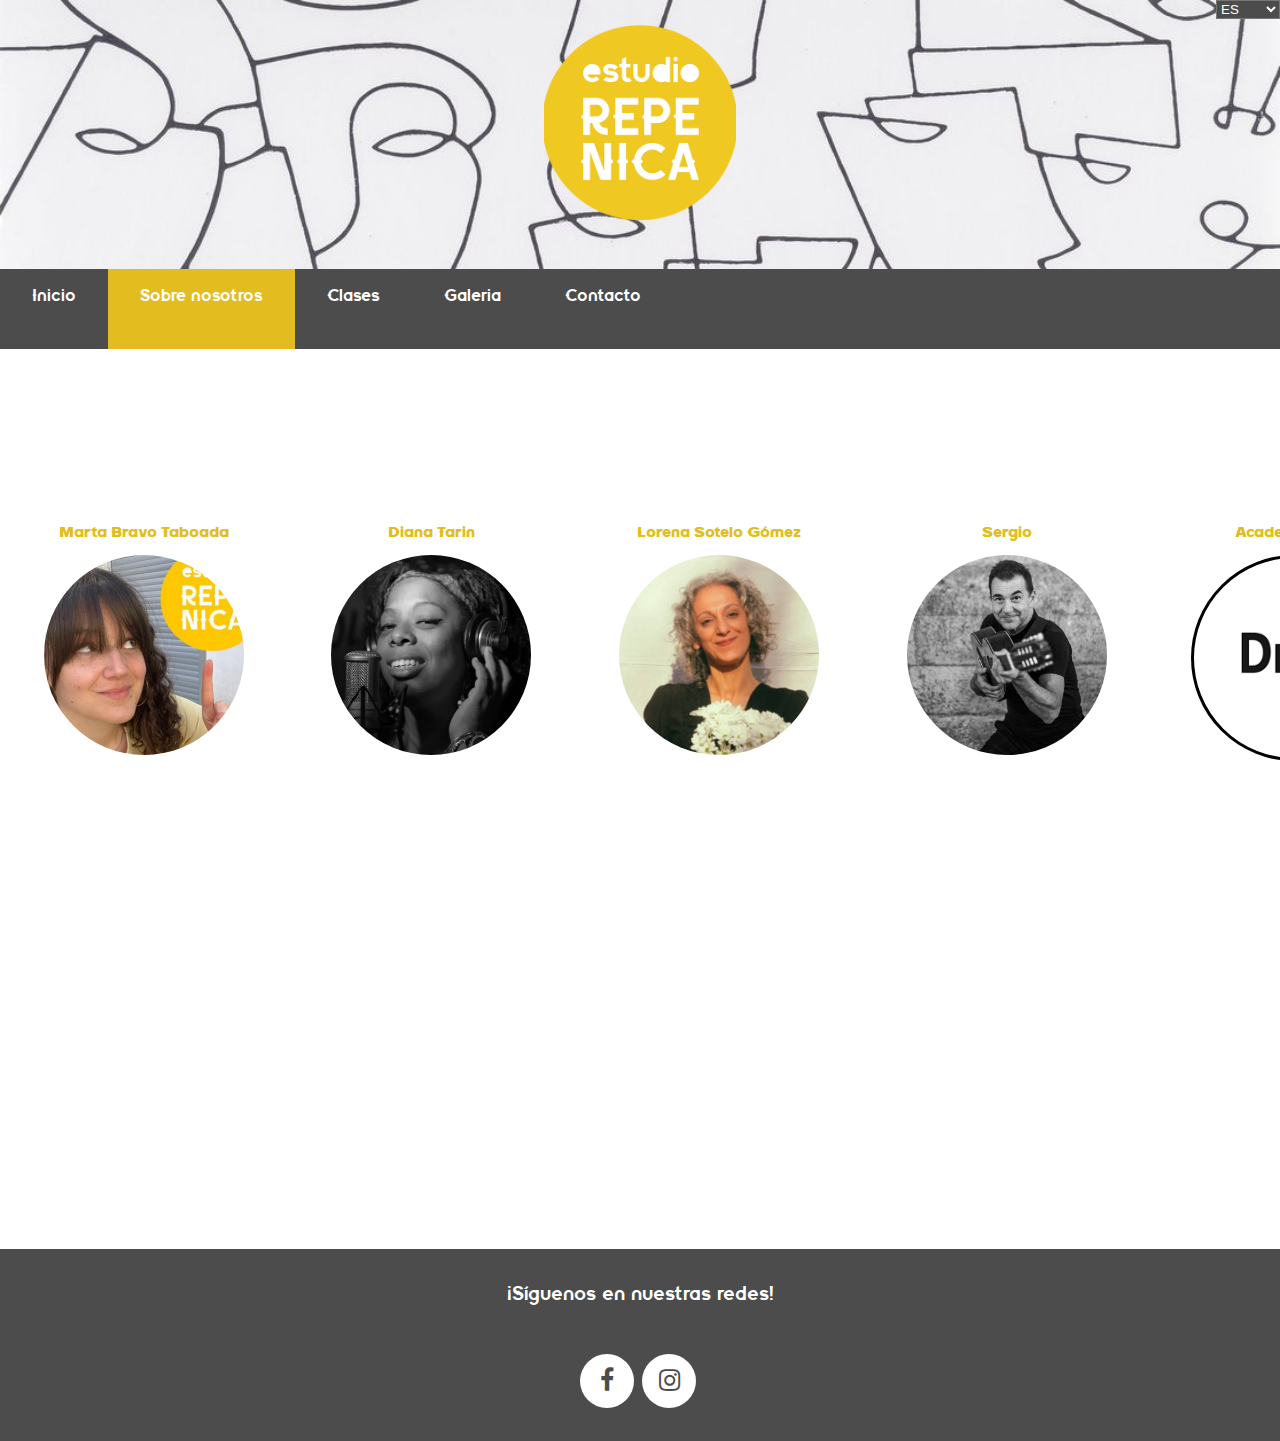
<file: es/nosotros.html>
<!DOCTYPE html>
<html lang="es">

<head>
   <meta charset="utf-8">
   <title>Repenica</title>
   <meta name="viewport" content="width=device-width, initial-scale=1.0">
   <link rel="stylesheet" href="../css/estilos.css">
   <link rel="shortcut icon" href="../css/imagenes/favicon.ico">
   <link rel="stylesheet" href="https://cdnjs.cloudflare.com/ajax/libs/font-awesome/4.7.0/css/font-awesome.min.css">

</head>

<body>
   <script src="../css/js/script.js"> </script>
   <header>
      <select name="idioma" class="idioma" onchange="countryHandler(this.value);" id="country">
         <option value="español" selected>ES</option>
         <option value="gallego">GL</option>
      </select>
      <div class="logo">
         <a href="index.html"><img src="../css/imagenes/Repenicalogo.webp" alt="logo repenica"></a>
      </div>
      <div class="topnav" id="myTopnav">
         <a href="index.html">Inicio</a>
         <a href="nosotros.html" class="active">Sobre nosotros</a>
         <a href="clases.html">Clases</a>
         <a href="galeria.html">Galeria</a>
         <a href="contacto.html">Contacto</a>
         <a href="javascript:void(0);" class="icon" onclick="menuFunction()">
            <span class="bars">☰</span>
         </a>
      </div>
   </header>
   <main>
      <div class="fullscreen" id="fullimgbox">
         <span onclick="closeImg()">X</span>
         <h1 id="nombreProfe">Marta</h1>
         <p id="bioProfe"></p>
      </div>
      <div class="fullscreen" id="fullimgbox2">
         <span onclick="closeImg()">X</span>
         <h1 id="nombreProfe2">Marta</h1>
         <p id="bioProfe2"></p>
       <div class="button">
            <a href="clases.html#canto">
              Máis informacion
            </a>
          </div>
      </div>
    <div class="explicacion-equipo">
            <div class="equipo">
               <div class="mequipo" onclick="openFullScreen(profe1.innerText, bio1.innerText)">
                  <h2 class="nombreequipo" id="profe1">Marta Bravo Taboada</h2>
                  <p id="bio1">Marta Bravo es una cantante de Carballiño que comenzó su carrera musical en uno punto de vista profesional a los 23 años al acceder al Grado Profesional de Canto en el Conservatorio de Carballiño. La transición del canto clásico al canto moderno, por un lado, a través de diversas colaboraciones con su maestro Alfonso Medela, reconocido pianista del jazz en Galicia, y por otro, con el pianista vigués Arturo Rúa. En los próximos años colabora en diferentes actuaciones con músicos de éxito en Ourense como son: MCarballo, Simone Saibene
                  <br>
                  Además de su carrera como cantante, también es importante su faceta como docente. Activa desde 2011, trabajando en colegios de Ourense, Allariz, Xinzo de Limia, Chantada y Monforte. En 2018 crea su propia escuela de música "Estudio Repenica" en colaboración con la escuela del guitarrista monfortino Aser Rodríguez, "Academia Drop" donde realizan diferentes actividades musicales junto a un profesorado de lujo como: los cantaores gallegos Diana Tarín y Lorena Sotelo, y los guitarristas Sérgio Tannus y Adrián Cortiñas
                  </p>
                  <a class="nosotros_link" href="#">
                     <div class="marta"> </div>
                  </a>
               </div>
               <div class="mequipo" onclick="openFullScreen(profe5.innerText, bio5.innerText)">
                  <h2 id="profe5" class="nombreequipo">Diana Tarin</h2>
                  <p id="bio5">
			Diana Tarín resume en su propia persona la riqueza de la cultura musical de su Cuba natal.

Afrocubana, cantante y pianista. Hija y nieta de músicos de renombre en su isla, con tan solo 17 años ya integraba la nómina de diferentes agrupaciones femeninas que viajaron a diferentes países, principalmente en Europa, como vocalista, pianista e intérprete de percusión. Llegada a España como miembro de un grupo de música tradicional, se ha quedado entre nosotros, se graduó como pianista en Vigo, al tiempo que ha colaborado en diferentes grabaciones musicales, varias de ellas de ámbito internacional.

Ha trabajado como profesora de canto y de piano en los siguientes lugares: Academia Staccato en Cangas do Morrazo, escuela de música Mundo sonoro en Vigo, Escuela de música moderna CDM Ponteareas... Actualmente imparte clases en Estudio Repenica.

Sus músicos la califican de creativa, e incansable, la pueden encontrar junto a su banda en actividades benéficas, Auditórium, Festivales de Jazz, Salas de Conciertos, importantes actividades sociales y reconocidos centros nocturnos y de ocio. Artista versátil, su universo musical es largo y funciona bien con la familiaridad de la tradición cubana, el jazz, pasando por el bossa nova, funky, soul , el bolero y la canción.
		
				  </p>
                  <a class="nosotros_link" href="#">
                     <div class="diana"> </div>
                  </a>
               </div>
                <div class="mequipo" onclick="openFullScreen(profe3.innerText, bio3.innerText)">
                  <h2 class="nombreequipo" id="profe3">Lorena Sotelo Gómez</h2>
                  <p id="bio3">
                     Voz principal en el grupo Maskarpone (Ourense) y colaboraciones con Héctor Lorenzo (guitarra). A día de hoy voz principal en el grupo Timparrantela. En la actualizadad es la responsable de Aula Cantarela (Allariz), aula artística donde imparte música entre otras disciplinas. Es encargada del aula de canto y música y movimiento.
                  </p>
                  <a class="nosotros_link" href="#">
                     <div class="lorena"> </div>
                  </a>
               </div>
			   <div class="mequipo" onclick="openFullScreen(profe6.innerText, bio6.innerText)">
                  <h2 class="nombreequipo" id="profe6">Sergio</h2>
                  <p id="bio6">
Sérgio Tannus es uno de los artistas más completos y polifacéticos del panorama musical gallego-brasileño. Siempre en busca de sonidos, intercambios e influencias universales, pero muy fieles a los ritmos brasileños. Desde sus inicios con la guitarra, a los catorce años, pasó a convertirse en un virtuoso de diversos instrumentos: guitarra eléctrica, española, acústica, bajo eléctrico, cavaquinho, viola caipira, mandolina y percusiones, con las que acompañó a multitud de artistas. de Brasil como Zelia Duncan, Paulinho Moska, Fernanda Abreu y Gilberto Gil, entre otros.
En 2003 graba su primer proyecto solista, "Múltiplos caminos", un trabajo instrumental del que realizó todas las composiciones y arreglos, así como la grabación de todos los instrumentos del disco. Este brillante trabajo dio paso a varias giras por algunos países europeos: Portugal, Francia, Alemania y España.                  </p>
                  <a class="nosotros_link" href="#">
                     <div class="sergio"></div>
                  </a>
               </div>
               <div class="mequipo" onclick="openFullScreen2(profe4.innerText, bio4.innerText)">
                  <h2 class="nombreequipo" id="profe4">Academia Drop</h2>
                  <p id="bio4">
                    Colaboramos con nuestros compañeros de Academia Drop en concietos ¡Puedes combinar tus clases de canto con clases de guitarra u otras opciones para completar tu formación musical!
                  </p>
                  <a class="nosotros_link" href="#">
                     <div class="drop"> </div>
                  </a>
               </div>
            </div>
         </div>
   </main>
   <footer>
      <p class="texth2">¡Síguenos en nuestras redes!</p>
      <div class="rounded-social-buttons">
         <a class="social-button facebook" href="https://www.facebook.com/estudiorepenica" target="_blank"><i
               class="fa fa-facebook"></i></a>
         <a class="social-button instagram" href="https://www.instagram.com/estudiorepenica" target="_blank"><i
               class="fa fa-instagram"></i></a>
      </div>
   </footer>
       <button id="scrollToTopBtn">&#5123;</button>

    <script>
        window.onscroll = function () { scrollFunction() };

        function scrollFunction() {
            if (document.body.scrollTop > 20 || document.documentElement.scrollTop > 20) {
                document.getElementById("scrollToTopBtn").style.display = "block";
            } else {
                document.getElementById("scrollToTopBtn").style.display = "none";
            }
        }

        function scrollToTop() {
            document.body.scrollTop = 0;
            document.documentElement.scrollTop = 0;
        }

        document.getElementById("scrollToTopBtn").addEventListener("click", scrollToTop);
    </script>

</body>

</html>
</file>
<file: css/estilos.css>
@font-face {
  font-family: 'Bertha';
  src: url(fuentes/Bertha-Bold.ttf);
  font-weight: bold;
  font-style: bold;
}

@font-face {
  font-family: 'Bertha';
  src: url(fuentes/Bertha-Regular.ttf);
  font-weight: normal;
  font-style: normal;
}

html {
  background-image: url("imagenes/caras.png");
  background-size: cover;
  background-repeat: no-repeat;
}

@media (max-width: 700px) {
  html {
    background-image: url("imagenes/caras.png");
    background-size: contain;
    background-repeat: no-repeat;
  }
}

#scrollToTopBtn {
  display: none;
  position: fixed;
  width: 3%;
  bottom: 20px;
  right: 20px;
  z-index: 99;
  font-size: 1.5rem;
  border: none;
  outline: none;
  background-color: #E3BD20;
  /* Cambia este color si lo deseas */
  color: #ffffff;
  /* Cambia este color si lo deseas */
  cursor: pointer;
  padding: 10px 20px;
  border-radius: 5px;
  box-shadow: 0 2px 5px rgba(0, 0, 0, 0.1);
}

@media (max-width: 1320px) {
  #scrollToTopBtn {
    display: none;
    position: fixed;
    min-width: 60px;
    bottom: 20px;
    right: 20px;
    z-index: 99;
    font-size: 1.2rem;
    border: none;
    outline: none;
    background-color: #E3BD20;
    /* Cambia este color si lo deseas */
    color: #ffffff;
    /* Cambia este color si lo deseas */
    cursor: pointer;
    padding: 10px 20px;
    border-radius: 5px;
    box-shadow: 0 2px 5px rgba(0, 0, 0, 0.1);
  }
}

body {
  margin: 0;
  font-family: 'Bertha', Cambria, Cochin, Georgia, Times, 'Times New Roman', serif;
  font-weight: normal;
}

footer {
  background: #4C4C4C;
  width: 100%;
  height: 12rem;
}

footer p {
  color: #FFFFFF;
  margin: 0;
  padding: 2rem;
  font-size: 1.4rem;
  font-family: 'Bertha', Cambria, Cochin, Georgia, Times, 'Times New Roman', serif;
  font-weight: normal;
}

.svg-inline--fa {
  vertical-align: -0.200em;
}

.rounded-social-buttons {
  text-align: center;
  padding-bottom: 1rem;
}

.rounded-social-buttons .social-button {
  display: inline-block;
  position: relative;
  cursor: pointer;
  width: 3.125rem;
  height: 3.125rem;
  border: 0.125rem solid transparent;
  padding: 0;
  text-decoration: none;
  text-align: center;
  color: #4C4C4C;
  font-size: 1.5625rem;
  font-weight: normal;
  line-height: 2em;
  border-radius: 1.6875rem;
  transition: all 0.5s ease;
  margin-right: 0.25rem;
  margin-bottom: 0.25rem;
  margin-top: 1rem;
}

.rounded-social-buttons .social-button:hover,
.rounded-social-buttons .social-button:focus {
  -webkit-transform: rotate(360deg);
  -ms-transform: rotate(360deg);
  transform: rotate(360deg);
}

.rounded-social-buttons .fa-facebook-f,
.fa-instagram {
  font-size: 25px;
}

.rounded-social-buttons .social-button.facebook,
.rounded-social-buttons .social-button.instagram {
  background: #FFFFFF;
}


.rounded-social-buttons .social-button.facebook:hover,
.rounded-social-buttons .social-button.facebook:focus,
.rounded-social-buttons .social-button.instagram:hover,
.rounded-social-buttons .social-button.instagram:focus {
  color: #e3bd20;
  background: #fefefe;
  border-color: #e3bd20;
}

img {
  display: block;
  margin-left: auto;
  margin-right: auto;
  width: 15%;
  padding-bottom: 3rem;
  object-fit: contain;
}

@media (max-width: 700px) {
  img {
    display: block;
    margin-left: auto;
    margin-right: auto;
    width: 27%;
    padding-bottom: 1rem;
    object-fit: contain;
  }
}

.redes {
  min-width: 3rem;
  padding: 0;
  margin: 0;
  object-fit: contain;
}

header ul {
  padding: 0;
  margin: 0;
  width: 25%;
  display: inline-flex;
}

header li {
  list-style: none;
  width: 50%;
}

footer a {
  width: 50%;
  display: flex;
  margin: 0;
}

.align {
  padding-top: 2rem;
  width: 100%;
}


.text-explic {
  height: 100%;
  width: 100%;
}

p {
  font-family: 'Bertha', Cambria, Cochin, Georgia, Times, 'Times New Roman', serif;
  font-weight: normal;
  margin-inline: auto;
  width: auto;
}

.button {
  width: 100%;
  text-align: center;
  position: absolute;
  bottom: 2rem;
  left: 2rem;
}


.container img {
  width: 100%;
  height: 100%;
  object-fit: cover;
  opacity: 0.27;
}


.container {
  position: relative;
  text-align: center;
  width: 100%;
  height: 30vh;
  background: black;
  overflow: hidden;
  color: #FFFFFF;

}

.centered {
  width: 50%;
  padding-bottom: 1rem;
  padding-top: 1rem;
  border-bottom: 4px dotted #E3BD20;
  border-top: 4px dotted #E3BD20;
  font-size: 1.5rem;
  position: absolute;
  top: 50%;
  left: 50%;
  transform: translate(-50%, -50%);
}

.explicacion-equipo {
  width: 100%;
  height: 40rem;
  text-align: center;
  margin-inline: auto;

}

.text-img-alig {
  width: 27%;
  float: right;
  padding-left: 2rem;
}

@media (max-width: 700px) {
  .text-img-alig {
    display: none;
  }
}

.topnav {
  overflow: hidden;
  background-color: #4C4C4C;
  min-height: 3rem;
  width: 100%;
}

.topnav a {
  float: left;
  display: block;
  color: #FFFFFF;
  text-align: center;
  padding: 1rem 2rem;
  text-decoration: none;
  font-size: 1.2rem;
  min-height: 3rem;
  text-decoration: none;

}

.bars {
  font-size: 2rem;
}

.topnav a:hover {
  background-color: #e3bd20;
  color: #FFFFFF;
}

.topnav a.active {
  background-color: #e3bd20;
  color: #FFFFFF;
}

.topnav .icon {
  display: none;
}

@media screen and (max-width: 700px) {
  .topnav a:not(:first-child) {
    display: none;
  }

  .topnav a.icon {
    float: right;
    display: block;
  }
}

@media screen and (max-width: 700px) {
  .topnav.responsive {
    position: relative;
  }

  .topnav.responsive .icon {
    position: absolute;
    right: 0;
    top: 0;
  }

  .topnav.responsive a {
    float: none;
    display: block;
    text-align: left;
  }
}

main {
  background-color: white;
  min-height: 100vh;
  display: flex;
  flex-direction: column;
  align-items: center;
  justify-content: center;
  overflow: hidden;

}

.main_2 {
  background-color: white;
  min-height: 100vh;
  display: flex;
  flex-direction: column;
  align-items: center;
  justify-content: normal;
  overflow: hidden;
}

.clases {
  width: 90%;
  padding-bottom: 2rem;
  padding-top: 2rem;
  display: inline-block;
}

.clase {
  background-color: rgb(245, 245, 245);
  width: 100%;
  height: auto;
  display: inline-block;
}

.claseb {
  background-color: white;
  width: 100%;
  height: auto;
  display: inline-block;

}


.logo {
  width: 100%;
  padding-top: 1.5rem;
}

.idioma {
  float: right;
  background: #4C4C4C;
  color: #FFFFFF;
  min-width: 5%;
  height: auto;
}

.textc {
  padding: 1rem;
  width: 40%;
  float: left;

}

@media (max-width: 700px) {
  .textc {
    padding: 1rem;
    width: 90%;

  }
}

.textc2 {
  padding: 1rem;
  width: 40%;
  float: right;

}

@media (max-width: 700px) {
  .textc2 {
    padding: 1rem;
    width: 90%;

  }
}

.videowrapper {
  position: relative;
  width: 50%;
  height: 0;
  padding-bottom: 30.25%;
  float: left;
}

@media (max-width: 700px) {
  .videowrapper {
    position: relative;
    width: 100%;
    height: 0;
    padding-bottom: 62.25%;
  }
}

.videowrapper2 {
  position: relative;
  width: 50%;
  height: 0;
  padding-bottom: 30.25%;
  float: right;

}

@media (max-width: 700px) {
  .videowrapper2 {
    position: relative;
    width: 100%;
    height: 0;
    padding-bottom: 62.25%;
  }
}


.video {
  position: absolute;
  top: 0;
  left: 0;
  width: 100%;
  height: 100%;
}

.tituloini {
  color: #FFFFFF;
  font-size: 2rem;
}

@media (max-width: 700px) {
  .tituloini {
    color: #FFFFFF;
    font-size: 1.2rem;
  }
}

h1,
h2,
h3 {
  color: #e3bd20;
  font-family: 'Bertha', Cambria, Cochin, Georgia, Times, 'Times New Roman', serif;
  font-weight: bold;
}

@media (max-width: 700px) {

  h1,
  h2 {
    text-align: center;
    font-family: 'Bertha', Cambria, Cochin, Georgia, Times, 'Times New Roman', serif;
    font-weight: bold;
  }
}


.ofrecemos {
  overflow: auto;
  text-align: center;
  width: 100%;
  height: 25rem;
  display: flex;
}


.explicacion2 {
  padding-top: 2rem;
  height: 25rem;
  width: 100%;
}

button {
  width: 75%;
  background-color: #4C4C4C;
  border-radius: 2rem;
  border-style: none;
  box-sizing: border-box;
  color: #FFFFFF;
  cursor: pointer;
  display: inline-block;
  font-size: 1rem;
  height: 2.5rem;
  line-height: 1rem;
  list-style: none;
  margin: auto;
  outline: none;
  padding: .5rem 1rem;
  position: relative;
  text-align: center;
  text-decoration: none;
  transition: color 100ms;
  vertical-align: baseline;
  user-select: none;
  -webkit-user-select: none;
}

.button {
  width: 75%;
  background-color: #4C4C4C;
  border-radius: 2rem;
  border-style: none;
  box-sizing: border-box;
  color: #FFFFFF;
  cursor: pointer;
  display: inline-block;
  font-size: 1rem;
  height: 2.5rem;
  line-height: 1rem;
  list-style: none;
  margin: auto;
  outline: none;
  padding: .75rem 1rem;
  position: absolute;
  text-align: center;
  text-decoration: none;
  transition: color 100ms;
  vertical-align: baseline;
  user-select: none;
  -webkit-user-select: none;
}

.button a {
  text-decoration: none;
  color: #FFFFFF;

}


.button:hover,
button:hover {
  background-color: #e3bd20;
}


.opcion {
  min-width: 180px;
  min-height: 235px;
  position: relative;
  padding: 2rem;
  border: PowderBlue .2rem dashed;
  border-top-left-radius: 10%;
  border-bottom-right-radius: 10%;
  height: 15rem;
  width: 12%;
  float: left;
  margin: 2%;

}

@media (max-width: 700px) {
  .opcion {
    min-width: 180px;
    min-height: 270px;
    position: relative;
    padding: 1rem;
    border: PowderBlue .2rem dashed;
    border-top-left-radius: 10%;
    border-bottom-right-radius: 10%;
    height: 15rem;
    width: 12%;
    float: left;
    margin: 2%;

  }
}

.mequipo h2 {
  font-size: 1.4rem;
}

@media (max-width: 1600px) {
  .mequipo h2 {
    font-size: 1rem;
  }
}

.iframe-div {
  padding-top: 6rem;
  width: 100%;
  height: 20.3rem;
  text-align: center;
}

iframe {
  width: 100%;
  height: 20rem;
}


.text {
  font-size: 1rem;
  margin: 1%;
  padding: 1.2%;
  text-align: left;

}

.texth3 {
  text-align: center;
  font-size: 1rem;
  margin: 1%;
  padding: 1%;
  padding: 2%;
}

.texth2 {
  text-align: center;
}


.marta {
  width: 12.5rem;
  height: 12.5rem;
  background-image: url("imagenes/marta.jpeg");
  background-size: cover;
  border-radius: 50%;
  margin: 0 auto;
}

@media (max-width: 700px) {
  .marta {
    width: 10.5rem;
    height: 10.5rem;
    background-image: url("imagenes/marta.jpeg");
    background-size: cover;
    border-radius: 50%;
    margin: 0 auto;
  }


  .nombreequipo {
    font-size: 1.2rem;
  }
}

.diana {
  width: 12.5rem;
  height: 12.5rem;
  background-image: url("imagenes/diana.jpg");
  background-size: cover;
  border-radius: 50%;
  margin: 0 auto;
}

@media (max-width: 700px) {
  .diana {
    width: 10.5rem;
    height: 10.5rem;
    background-image: url("imagenes/diana.jpg");
    background-size: cover;
    border-radius: 50%;
    margin: 0 auto;
  }
}


.lorena {
  width: 12.5rem;
  height: 12.5rem;
  background-image: url("imagenes/lorena.jpg");
  background-size: cover;
  border-radius: 50%;
  margin: 0 auto;
}

@media (max-width: 700px) {
  .lorena {
    width: 10.5rem;
    height: 10.5rem;
    background-image: url("imagenes/lorena.jpg");
    background-size: cover;
    border-radius: 50%;
    margin: 0 auto;
  }
}

.sergio {
  width: 12.5rem;
  height: 12.5rem;
  background-image: url("imagenes/Sergio.jpg");
  background-size: cover;
  border-radius: 50%;
  margin: 0 auto;
}

@media (max-width: 700px) {
  .sergio {
    width: 10.5rem;
    height: 10.5rem;
    background-image: url("imagenes/Sergio.jpg");
    background-size: cover;
    border-radius: 50%;
    margin: 0 auto;
  }
}


.drop {
  width: 12.5rem;
  height: 12.5rem;
  background-image: url("imagenes/drop.png");
  background-size: cover;
  border-radius: 50%;
  margin: 0 auto;
  border: black .2rem solid;


}

@media (max-width: 700px) {
  .drop {
    width: 10.5rem;
    height: 10.5rem;
    background-image: url("imagenes/drop.png");
    background-size: cover;
    border-radius: 50%;
    margin: 0 auto;
  }
}


.equipo {
  text-align: center;
  width: 100%;
  height: 36rem;
  display: flex;
  overflow: auto;
  overflow-y: hidden;

}

@media (max-width: 700px) {
  .equipo {
    text-align: center;
    width: 100%;
    height: 26rem;
    display: flex;

  }
}

.mequipo {
  min-width: 230px;
  padding: 1rem;
  width: 25%;
  height: 25rem;
  float: left;
  margin: 1%;
}

@media (max-width: 700px) {
  .mequipo {
    min-width: 185px;
    padding: 1rem;
    width: 25%;
    height: 25rem;
    float: left;
    margin: 1%;
  }
}

.mequipo p {
  display: none;
  font-family: 'Bertha', Cambria, Cochin, Georgia, Times, 'Times New Roman', serif;
  font-weight: normal;
}

.button2 {
  width: 70%;
  margin-inline: auto;
  text-align: center;
  padding-top: 2rem;
  bottom: 2rem;
  left: 2rem;
}

.fullimg {
  width: 100%;
  height: 100vh;
  background-color: rgba(0, 0, 0, .9);
  position: fixed;
  top: 0;
  left: 0;
  display: flex;
  align-content: center;
  justify-content: center;
  z-index: 99;
  display: none;
  overflow: auto;
}

.fullscreen {
  width: 100%;
  height: 100vh;
  background-color: rgba(0, 0, 0, .9);
  position: fixed;
  top: 0;
  left: 0;
  align-content: center;
  z-index: 99;
  overflow: auto;
  display: none;
}

.fullscreen h1 {
  color: #FFFFFF;
  width: 70%;
  padding: 2rem;
  font-size: 2.5rem;
  text-align: center;
  margin-inline: auto;
  border-bottom-style: solid;
  border-bottom-width: .10rem;
  border-bottom-color: #FFFFFF;
  font-family: 'Bertha', Cambria, Cochin, Georgia, Times, 'Times New Roman', serif;
  font-weight: bold;
}

.fullscreen a {
  text-decoration: none;

}

.fullscreen p {
  margin-bottom: 4rem;
  color: #FFFFFF;
  padding: 2rem;
  width: 75%;
  margin-inline: auto;
  font-size: 1.5rem;
  font-family: 'Bertha', Cambria, Cochin, Georgia, Times, 'Times New Roman', serif;
  font-weight: normal;
}

.fullscreen div {
  width: 20%;
  margin-inline: auto;
  text-align: center;
  display: block;
  margin-bottom: 4rem;
  position: relative;
  left: 0;
}

@media (max-width: 700px) {
  .fullscreen div {
    min-width: 10rem;
    text-align: center;
    display: block;
    position: relative;
    left: 0;
  }
}

.fullscreen span {
  justify-content: right;
  display: flex;
  padding: 2rem;
}

.fullimg img {
  width: 75%;
  margin-inline: 3rem;
  object-fit: contain;

}

@media (max-width: 700px) {
  .fullimg img {
    width: 75%;
    object-fit: contain;
    margin: 0;
  }
}

span {
  font-size: 3rem;
  color: white;
}

.grid-gallery {
  padding-top: 2rem;
  padding-bottom: 2rem;
  display: grid;
  grid-auto-rows: 200px;
  gap: 1rem;
  grid-auto-flow: row dense;
}

.grid-gallery img:hover {
  cursor: pointer;
  opacity: 0.7;
  transform: scale(1.05);
  transform: rotate(-1.2deg) scale(1.05);
  transition: 0.6s ease-out;
  filter: grayscale(0.9);
}

@media all and (min-width: 320px) {
  .grid-gallery {
    grid-template-columns: repeat(1, 1fr);
  }
}

@media all and (min-width: 768px) {
  .grid-gallery {
    grid-template-columns: repeat(3, 1fr);
  }
}

@media all and (min-width: 1024px) {
  .grid-gallery {
    grid-template-columns: repeat(6, 1fr);
  }
}

.grid-gallery__item:nth-child(11n+1) {
  grid-column: span 1;
}

.grid-gallery__item:nth-child(11n+4) {
  grid-column: span 2;
  grid-row: span 1;
}

.grid-gallery__item:nth-child(11n+6) {
  grid-column: span 3;
  grid-row: span 1;
}

.grid-gallery__item:nth-child(11n+7) {
  grid-column: span 1;
  grid-row: span 2;
}

.grid-gallery__item:nth-child(11n+8) {
  grid-column: span 2;
  grid-row: span 2;
}

.grid-gallery__item:nth-child(11n+9) {
  grid-row: span 3;
}

.grid-gallery__image {
  width: 100%;
  height: 100%;
  object-fit: cover;
}

.nosotros_link:hover {
  cursor: pointer;
  opacity: 0.7;
}

form {
  max-width: 40rem;
  text-align: center;
  padding: 2rem;
}

.btn-primary {
  width: 40%;
  margin-top: 2rem;
}

.form-group {
  width: 80%;
  text-align: left;
}

.form-control {
  width: 20%;
}

.form-mensaje {
  width: 50%;
}

input[type=text],
input[type=email] {
  width: 100%;
  padding: 12px 20px;
  margin: 8px 0;
  box-sizing: border-box;
}

.textarea {
  width: 100%;
  padding: 12px 20px;
  margin: 8px 0;
  box-sizing: border-box;
}

.form-mensaje {
  width: 100%;
  padding: 12px 20px;
  margin: 8px 0;
  box-sizing: border-box;
}

#horario {
  font-family: 'Bertha', Cambria, Cochin, Georgia, Times, 'Times New Roman', serif;
  border-collapse: collapse;
  width: 60%;
  margin-inline: auto;
}

#horario td,
#hoario th {
  border: 1px solid #ddd;
  padding: 8px;
}

#horario tr:nth-child(even) {
  background-color: #f2f2f2;
}

#horario th {
  padding-top: 12px;
  padding-bottom: 12px;
  text-align: center;
  background-color: #4C4C4C;
  color: white;
}

#horario td {
  text-align: center;
}
</file>
